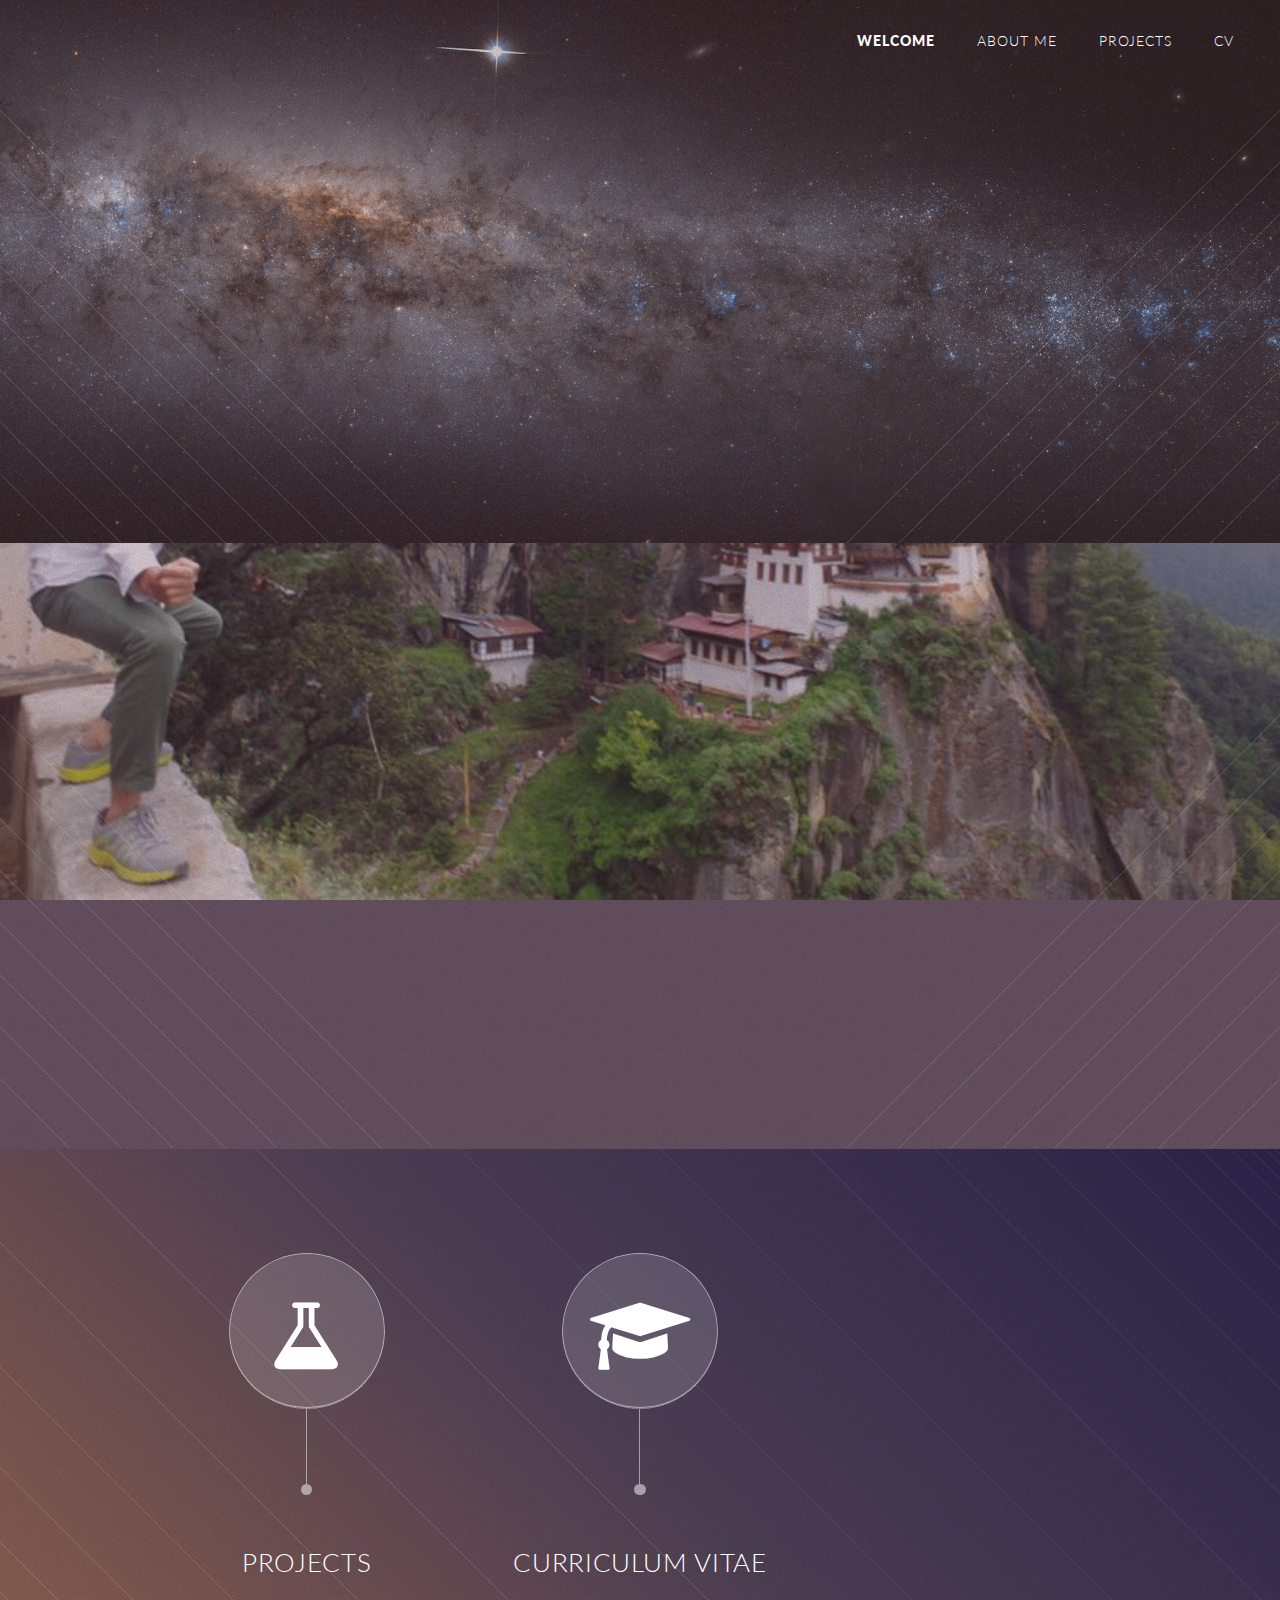
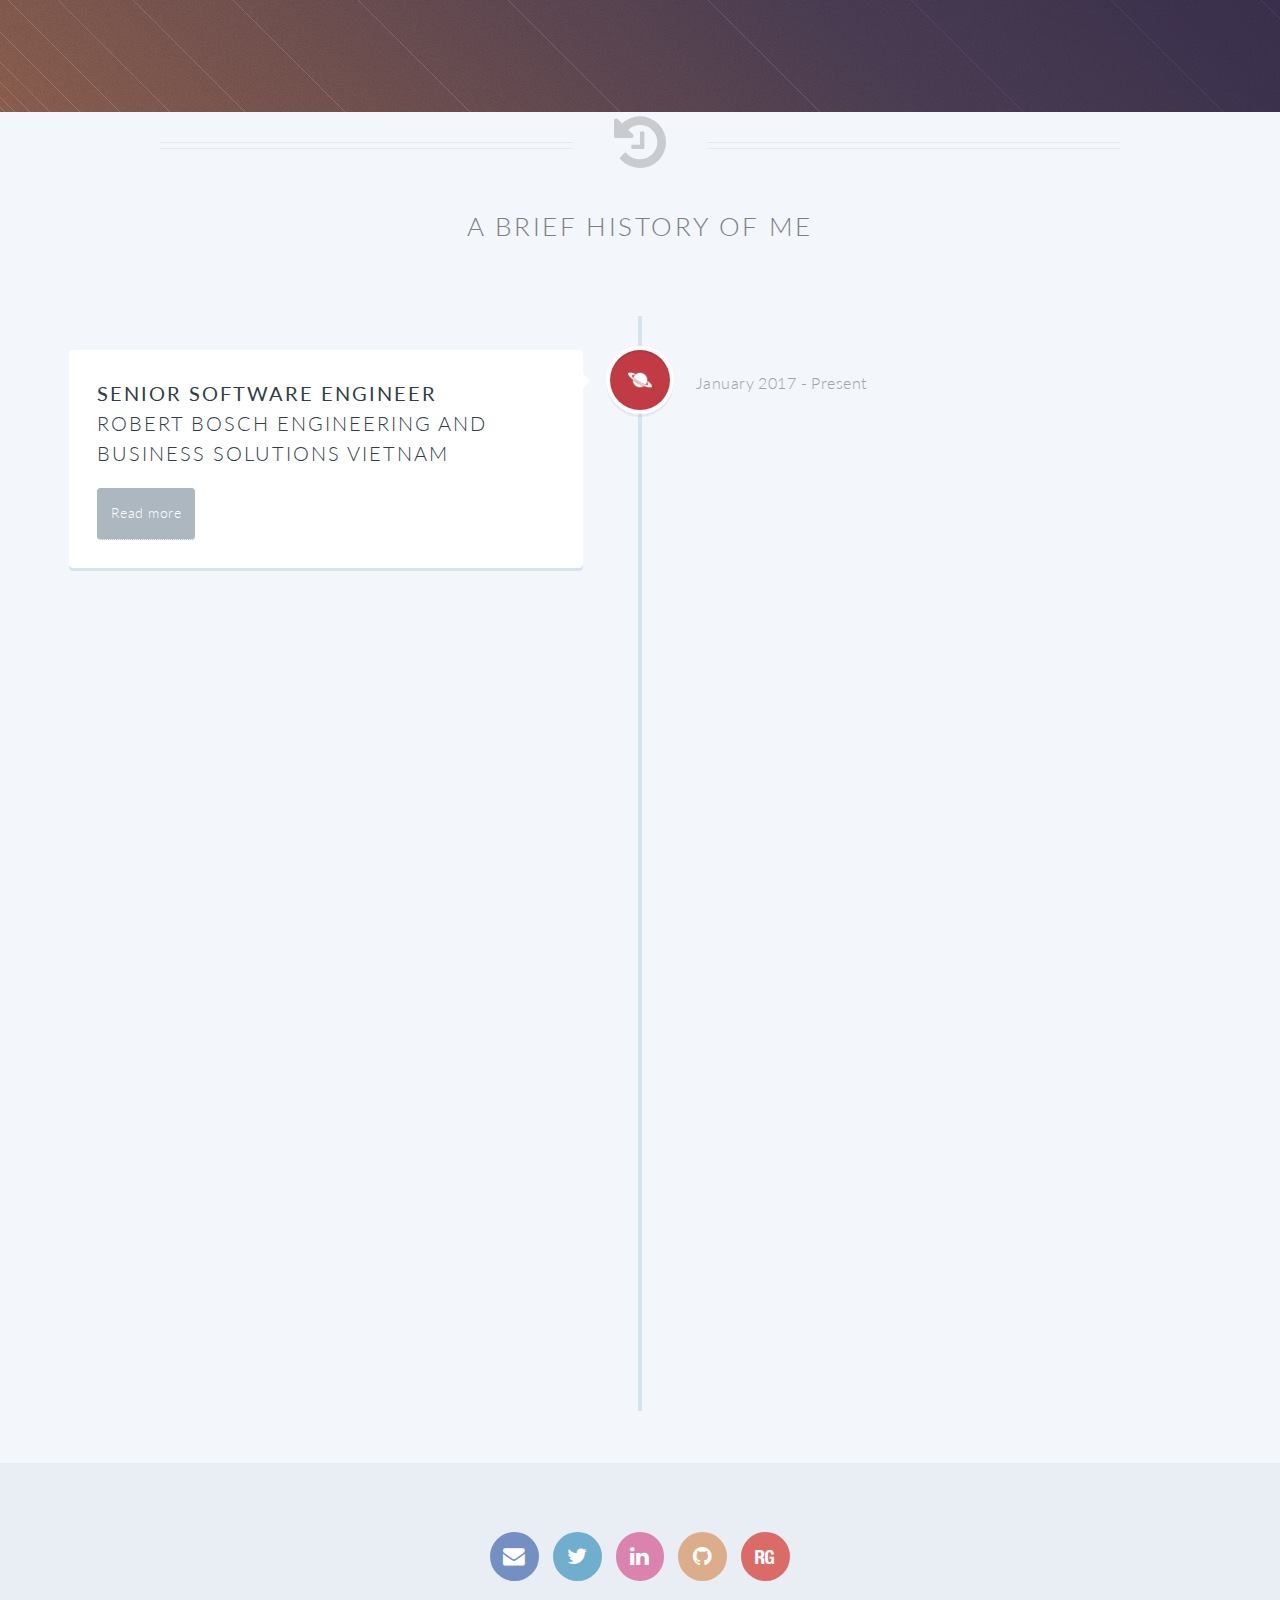
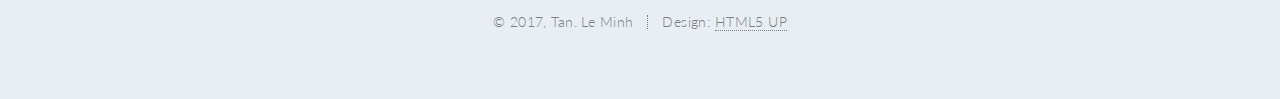
<file: index.html>
<!DOCTYPE HTML>
<!--
Twenty by HTML5 UP
html5up.net | @n33co
Free for personal and commercial use under the CCA 3.0 license (html5up.net/license)
-->
<html>
<head>
	<title>Tan. Le Minh</title>
	<meta http-equiv="content-type" content="text/html; charset=utf-8" />
	<meta name="description" content="" />
	<meta name="keywords" content="" />
	<!--[if lte IE 8]><script src="css/ie/html5shiv.js"></script><![endif]-->
	<script src="js/jquery.min.js"></script>
	<script src="js/jquery.dropotron.min.js"></script>
	<script src="js/jquery.scrolly.min.js"></script>
	<script src="js/jquery.scrollgress.min.js"></script>
	<script src="js/skel.min.js"></script>
	<script src="js/skel-layers.min.js"></script>
	<script src="js/init.js"></script>
	<script src="js/main.js"></script>
	<script src="js/modernizr.js"></script>
	<noscript>
		<link rel="stylesheet" href="css/skel.css" />
		<link rel="stylesheet" href="css/style.css" />
		<link rel="stylesheet" href="css/style-wide.css" />
		<link rel="stylesheet" href="css/style-noscript.css" />
</noscript>
<!--[if lte IE 8]><link rel="stylesheet" href="css/ie/v8.css" /><![endif]-->
<!--[if lte IE 9]><link rel="stylesheet" href="css/ie/v9.css" /><![endif]-->
</head>
<body class="index">

	<!-- Header -->
	<header id="header" style="height: 60px" class="alt">
	<!-- <h1 id="logo"><a href="index.html">Twenty <span>by HTML5 UP</span></a></h1>-->
	<!-- <h1 id="logo"><a href="index.html">Tan. Le Minh</a></h1> -->

		<nav id="nav">
			<ul>
				<li class="current"><a href="index.html">Welcome</a></li>
				<li><a href="#banner_welcome" class="scrolly">About Me</a></li>
				<li><a href="projects.html">Projects</a></li>
				<!--li><a href="publications.html">Publications</a></li>-->
				<li><a href="cv.html">CV</a></li>
			</ul>
		</nav>
	</header>

	<!-- Banner -->
	<section id="banner">

		<div class="inner">

			<header>
				<h2>Tan. Le Minh</h2>
			</header>
			<p>Senior Software Engineer</p>

			<footer>
				<ul class="buttons vertical">
					<li><a href="#banner_welcome" class="button scrolly">Tell Me More</a></li>
				</ul>
			</footer>

		</div>

	</section>

	<section id="banner_welcome">

		<div class="inner">

			<h2>WELCOME</h2>

			<p>I am a <strong>Senior Embedded Systems Programmer</strong>.</p>

				<br>
				I have a strong background of low-level programming <br>
				and considerable experience in embedded Linux topic.
				<br>
				I am passionate about developing and <br>
				integrating new solutions that comply with end device specifications. <br>
				I am keen to participate in the development of a long term project.
				<br> Scroll further to learn more about my projects, CV

		</div>

	</section>

	<!-- Main -->
	<!--<article id="main">-->

		<!--<header class="special container">
			<span class="image icon">
			<img src="images/IMG_20150321_182131.png" alt="Usr Pic" style="position:relative;top:-100px;width:200px;height:200px">
			</span>

			<br>
			<h2><strong>WELCOME</strong></h2>
			<p>I am currently a <strong>Caltech
			Postdoctoral Scholar</strong> based at<br>
				<strong>NASA's Jet Propulsion
					Laboratory</strong> and the <strong>California
						Institute of
						Technology</strong>.</p>

						<br>
						My
						research focuses on the
						gravitational waves emitted by
						compact
						<br> objects such as black
						holes, neutron stars, and
						white dwarfs.


					</header> -->


					<section id="summary" class="main">
						<div class="content dark style1 featured">
							<div class="container">
								<div class="row">
									<div class="4u">
										<section>
											<span class="feature-icon"><a href="projects.html" class="icon fa-flask"></a></span>
											<header>
												<h3>Projects</h3>
											</header>
										</section>
									</div>

									<!--div class="4u">
										<section>
											<span class="feature-icon"><a href="publications.html" class="icon fa-book"></a></span>
											<header>
												<h3>Publications</h3>
											</header>
										</section>
									</div>-->

									<div class="4u">
										<section>
											<span class="feature-icon"><a href="cv.html" class="icon fa-graduation-cap"></a></span>
											<header>
												<h3>Curriculum
													Vitae</h3>
												</header>
											</section>
										</div>
									</div>
								</div>
							</div>
						</section>
					<!--</article>-->



								<header class="special container">
									<span class="icon fa-history"></span>
									<h2>A Brief History Of Me</h2>
									</header>

							<section
							id="cd-timeline">

							<div class="cd-timeline-block">
									<div class="cd-timeline-img cd-planet">
										<img src="images/cd-planet.png" alt="Planet">
									</div> <!--cd-timeline-img -->

									<div class="cd-timeline-content">
										<h2><strong>Senior Software Engineer</strong>
										<br>Robert Bosch Engineering and Business Solutions Vietnam</br></h2>
										<p></p>
										<a href="projects.html" class="cd-read-more">Read more</a>
										<span class="cd-date">January 2017 - Present</span>
									</div> <!-- cd-timeline-content -->
								</div> <!-- cd-timeline-block -->

								<div class="cd-timeline-block">
									<div class="cd-timeline-img cd-planet">
										<img src="images/cd-planet.png" alt="Planet">
									</div> <!--cd-timeline-img -->

									<div class="cd-timeline-content">
										<h2><strong>Embedded Software Engineer</strong> <br>Robert Bosch Engineering and Business Solutions Vietnam</br></h2>
										<p></p>
										<a href="projects.html" class="cd-read-more">Read more</a>
										<span
										class="cd-date">September 2015 - January 2017</span>
									</div> <!-- cd-timeline-content -->
								</div> <!-- cd-timeline-block -->

								<div class="cd-timeline-block">
									<div class="cd-timeline-img cd-diploma">
										<img src="images/circuit_128.png" alt="Movie">
									</div> <!-- cd-timeline-img -->

									<div class="cd-timeline-content">
										<h2><strong>Embedded Software Engineer</strong> <br>Global CyberSoft Vietnam</br></h2>
										<p></p>
										<a href="projects.html" class="cd-read-more">Read more</a>
										<span class="cd-date">September 2013 - September 2015</span>
									</div> <!-- cd-timeline-content -->
								</div>

								<div class="cd-timeline-block">
									<div class="cd-timeline-img cd-physics">
										<img src="images/cd-diploma.png" alt="Location">
									</div> <!-- cd-timeline-img -->

									<div class="cd-timeline-content">
										<h2><strong>Bachelor of Science in Electronics & Telecommunication</strong> <br>HCMC University of Science, Vietnam National University</br></h2>
										<p></p>
										<span class="cd-date">September 2009 - September 2013</span>
									</div> <!-- cd-timeline-content -->
								</div> <!-- cd-timeline-block -->

							</section>

							
						<!--article class="container box style2">

                                <header>
                                        <h2>Organizers</h2>
                                        <p>This year's event is being organized by</p>
                                </header>

                                <div class="inner gallery">
                                        <div class="row 0%">
                                                <div class="2u 10u(mobile)"><a href="images/vanderplas.jpg" class="image fit"><img src="images/vanderplas.jpg" alt="" title="Jake Vanderplas, UW Seattle" /></a></div>
                                                <div class="2u 10u(mobile)"><a href="images/barbary.jpg" class="image fit"><img src="images/barbary.jpg" alt="" title="Kyle Barbary, UC Berkeley" /></a></div>
                                                <div class="2u 10u(mobile)"><a href="images/hogg.jpg" class="image fit"><img src="images/hogg.jpg" alt="" title="David W. Hogg, New York University" /></a></div>
                                                <div class="2u 10u(mobile)"><a href="images/huppenkothen.jpg" class="image fit"><img src="images/huppenkothen.jpg" alt="" title="Daniela Huppenkothen, New York University" /></a></div>
                                                <div class="2u 10u(mobile)"><a href="images/marshall.jpg" class="image fit"><img src="images/marshall.jpg" alt="" title="Phil Marshall, SLAC" /></a></div>

                                        </div>

                                </div>
                        </article-->

							<!-- Footer -->
							<footer id="footer">

								<ul class="icons">
									<li><a
										href="mailto:lmtan91@gmail.com"
										class="icon circle fa-envelope"><span class="label">Email</span></a></li>

									<li><a
										href="https://twitter.com/lmtan91"
										class="icon circle fa-twitter"><span class="label">Twitter</span></a></li>

									<li><a
										href="https://www.linkedin.com/in/tan-le-1b41b567"
										class="icon circle fa-linkedin"><span class="label">LinkedIn</span></a></li>

									<li><a
											href="https://github.com/lmtan91"
											class="icon circle fa-github"><span class="label">Github</span></a></li>

									<li><a
											href="https://www.researchgate.net"
											class="icon2 circle ai-researchgate"><span
											class="label">Research Gate</span></a></li>

													</ul>

													<ul class="copyright">
														<li>&copy; 2017, Tan. Le Minh</li><li>Design: <a href="http://html5up.net">HTML5 UP</a></li>
													</ul>

												</footer>

											</body>
											</html>
</file>
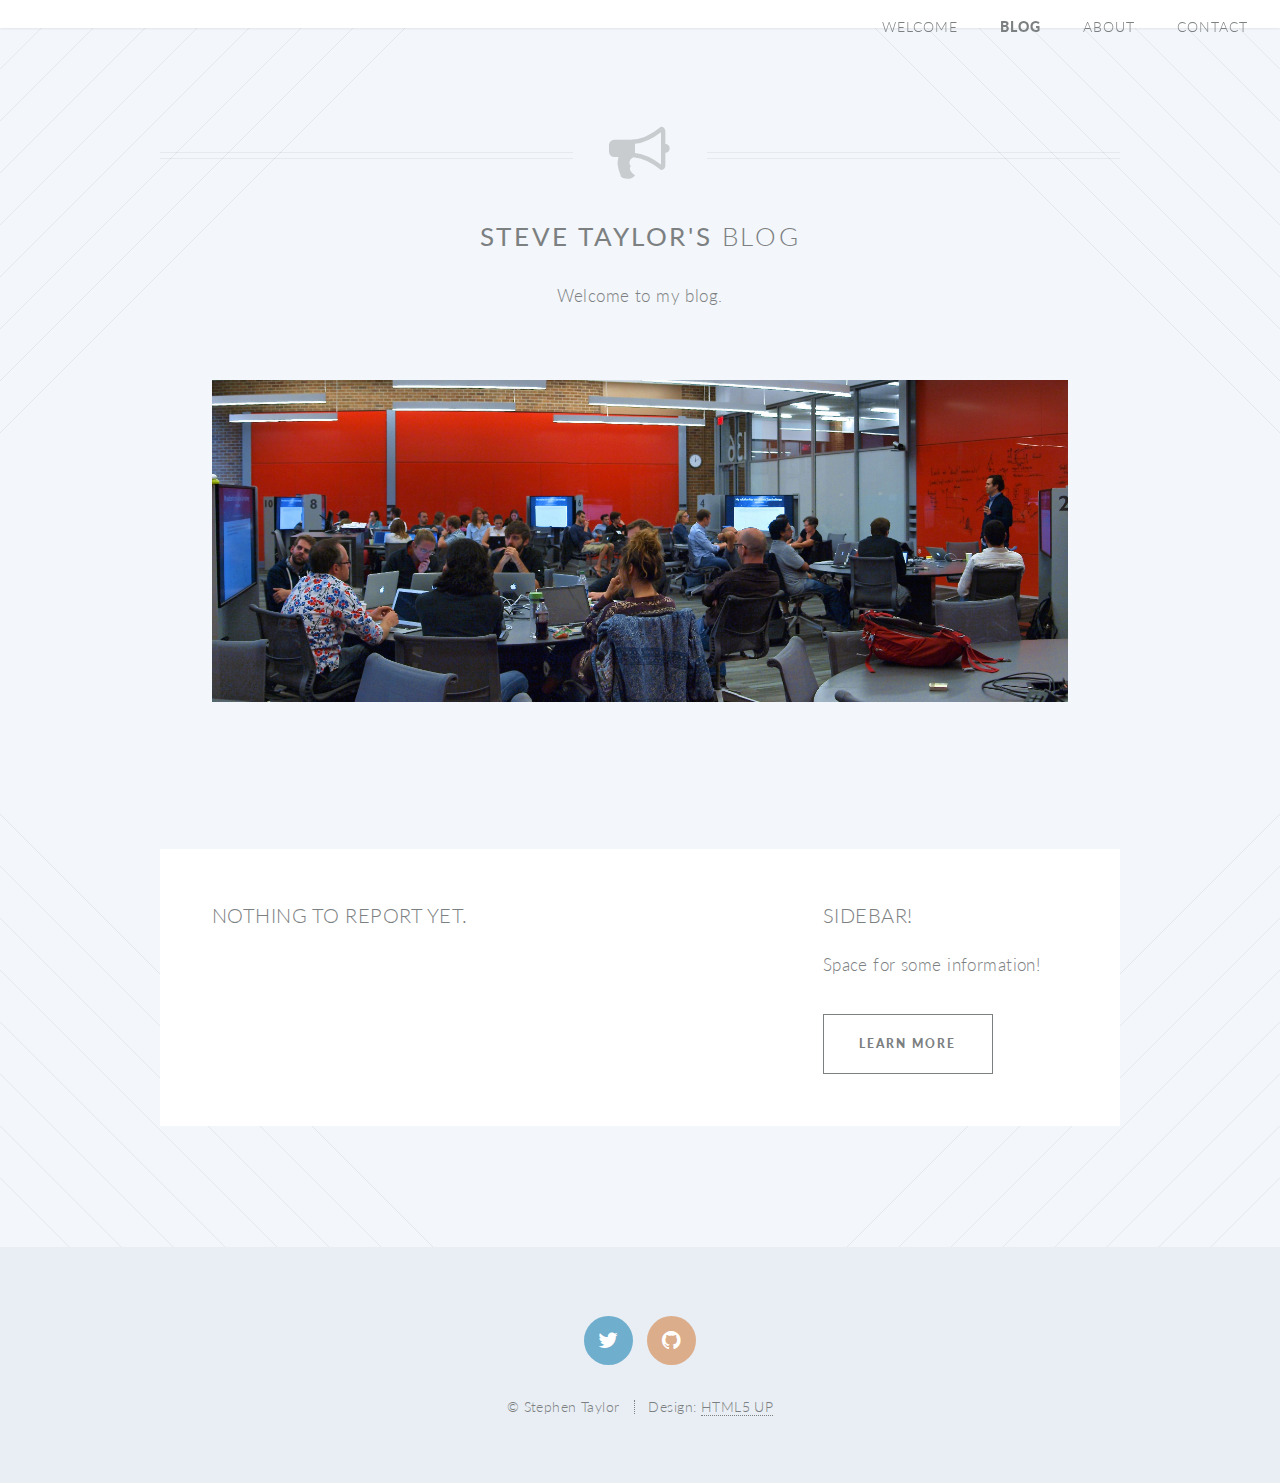
<file: blog.htm>
<!DOCTYPE HTML>
<!--
	Twenty by HTML5 UP
	html5up.net | @n33co
	Free for personal and commercial use under the CCA 3.0 license (html5up.net/license)
-->
<html>
	<head>
		<title>Steve Taylor's Blog</title>
		<meta http-equiv="content-type" content="text/html; charset=utf-8" />
		<meta name="description" content="" />
		<meta name="keywords" content="" />
		<!--[if lte IE 8]><script src="css/ie/html5shiv.js"></script><![endif]-->
		<script src="js/jquery.min.js"></script>
		<script src="js/jquery.dropotron.min.js"></script>
		<script src="js/jquery.scrolly.min.js"></script>
		<script src="js/jquery.scrollgress.min.js"></script>
		<script src="js/skel.min.js"></script>
		<script src="js/skel-layers.min.js"></script>
		<script src="js/init.js"></script>
		<noscript>
			<link rel="stylesheet" href="css/skel.css" />
			<link rel="stylesheet" href="css/style.css" />
			<link rel="stylesheet" href="css/style-wide.css" />
			<link rel="stylesheet" href="css/style-noscript.css" />
		</noscript>
		<!--[if lte IE 8]><link rel="stylesheet" href="css/ie/v8.css" /><![endif]-->
		<!--[if lte IE 9]><link rel="stylesheet" href="css/ie/v9.css" /><![endif]-->
	</head>
	<body class="right-sidebar">

		<!-- Header -->
			<header id="header" class="skel-layers-fixed">
                               <nav id="nav">
                                        <ul>
                                                <li><a href="index.html">Welcome</a></li>
                                                <li class="current"><a href="blog.htm">Blog</a></li>
                                                <li><a href="index.html#main" class="scrolly">About</a></li>
                                                <li><a href="contact.htm">Contact</a></li>
                                        </ul>
                                </nav>

			</header>

		<!-- Main -->
			<article id="main">

				<header class="special container">
					<span class="icon fa-bullhorn"></span>
					<h2><strong>Steve Taylor's</strong> Blog</h2>
					<p>Welcome to my blog.</p>

                                                                                <section class="wrapper container special">
                                                                                        <img src="images/hackweek_panorama.jpg" width="100%" alt="" />
                                                                                        <header>
                                                                                        </header>
                                                                                </section>

				</header>

				<!-- One -->
					<section class="wrapper style4 container">

						<div class="row 150%">
							<div class="8u 12u(narrower)">

								<!-- Content -->
									<div class="content">
										<section>
											<header>
												<h3>Nothing to report yet.</h3>
											</header>
										</section>

							</div>
							</div>
							<div class="4u 12u(narrower)">

								<!-- Sidebar -->
									<div class="sidebar">
										<section>
											<header>
												<h3>Sidebar!</h3>
											</header>
											<p>Space for some information!</p>
											<footer>
												<ul class="buttons">
													<li><a href="index.html#main" class="button small">Learn More</a></li>
												</ul>
											</footer>
										</section>

									</div>

							</div>
						</div>
					</section>

				<!-- Two -->

			</article>

		<!-- Footer -->
			<footer id="footer">

				<ul class="icons">
                                        <li><a href="https://twitter.com/srtaylor_1987" class="icon circle fa-twitter"><span class="label">Twitter</span></a></li>
                                        <li><a href="https://github.com/stevertaylor" class="icon circle fa-github"><span class="label">Github</span></a></li>

				</ul>

				<ul class="copyright">
					<li>&copy; Stephen Taylor</li><li>Design: <a href="http://html5up.net">HTML5 UP</a></li>
				</ul>

			</footer>

	</body>
</html>
</file>
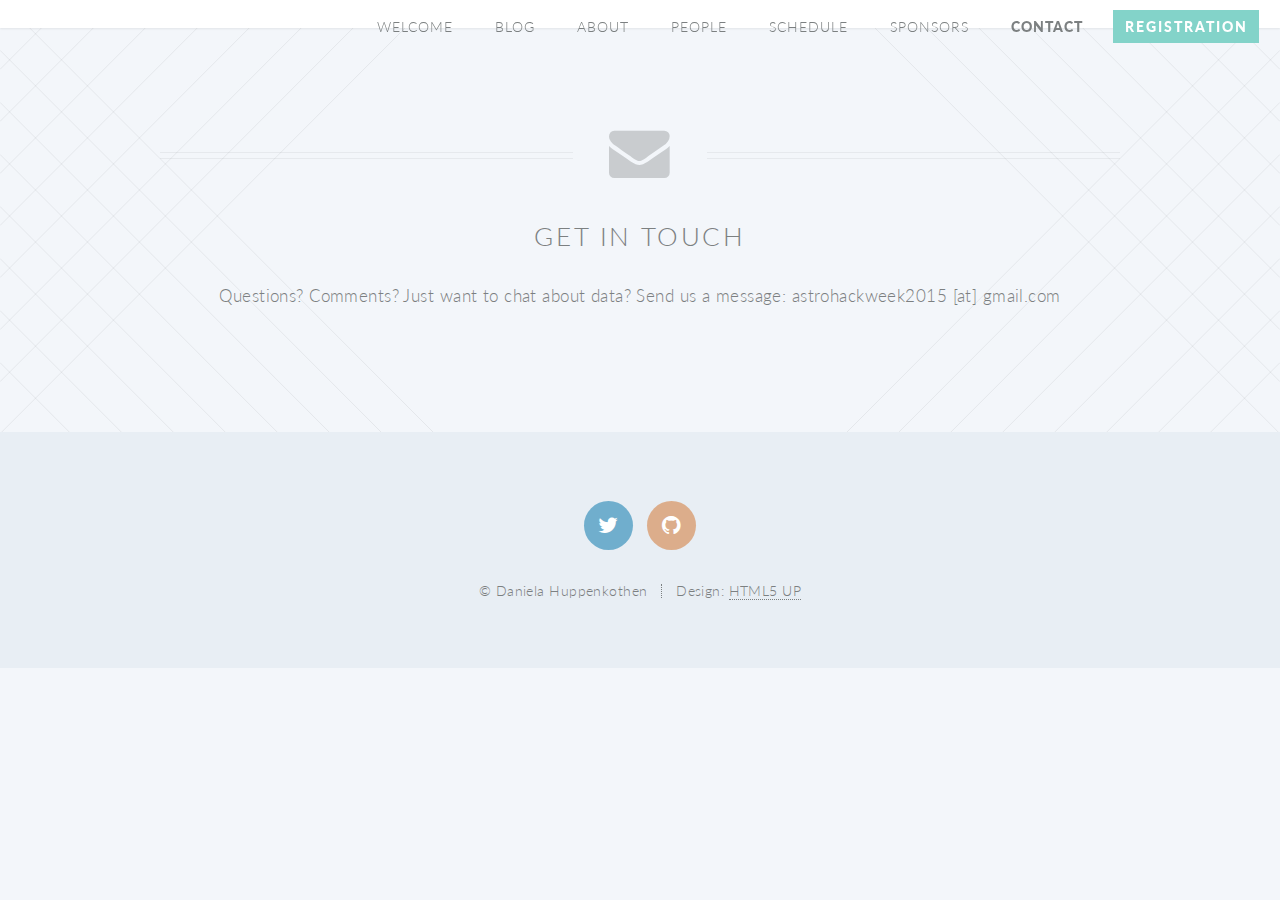
<file: contact.htm>
<!DOCTYPE HTML>
<!--
	Twenty by HTML5 UP
	html5up.net | @n33co
	Free for personal and commercial use under the CCA 3.0 license (html5up.net/license)
-->
<html>
	<head>
		<title>Contact Us!</title>
		<meta http-equiv="content-type" content="text/html; charset=utf-8" />
		<meta name="description" content="" />
		<meta name="keywords" content="" />
		<!--[if lte IE 8]><script src="css/ie/html5shiv.js"></script><![endif]-->
		<script src="js/jquery.min.js"></script>
		<script src="js/jquery.dropotron.min.js"></script>
		<script src="js/jquery.scrolly.min.js"></script>
		<script src="js/jquery.scrollgress.min.js"></script>
		<script src="js/skel.min.js"></script>
		<script src="js/skel-layers.min.js"></script>
		<script src="js/init.js"></script>
		<noscript>
			<link rel="stylesheet" href="css/skel.css" />
			<link rel="stylesheet" href="css/style.css" />
			<link rel="stylesheet" href="css/style-wide.css" />
			<link rel="stylesheet" href="css/style-noscript.css" />
		</noscript>
		<!--[if lte IE 8]><link rel="stylesheet" href="css/ie/v8.css" /><![endif]-->
		<!--[if lte IE 9]><link rel="stylesheet" href="css/ie/v9.css" /><![endif]-->
	</head>
	<body class="contact">

		<!-- Header -->
			<header id="header" class="skel-layers-fixed">
                              <nav id="nav">
                                        <ul>
                                                <li><a href="index.html">Welcome</a></li>
                                                <li><a href="blog.htm">Blog</a></li>
                                                <li><a href="index.html#main" class="scrolly">About</a></li>
                                                <li><a href="index.html#people" class="scrolly">People</a></li>
                                                <li><a href="index.html#schedule" class="scrolly">Schedule</a></li>
                                                <li><a href="index.html#sponsors" class="scrolly">Sponsors</a></li>
                                                <li class="current"><a href="contact.htm">Contact</a></li>
                                                <li><a href="https://docs.google.com/forms/d/1fUsfXvWLetOjlSPDO--tPgp7B_7nYCMCvSPAodkthZQ/viewform" class="button special">Registration</a></li>
                                        </ul>
                                </nav>

</header>

		<!-- Main -->
			<article id="main">

				<header class="special container">
					<span class="icon fa-envelope"></span>
					<h2>Get In Touch</h2>
					<p>Questions? Comments? Just want to chat about data? Send us a message: astrohackweek2015 [at] gmail.com</p>
				</header>

				<!-- One -->

			</article>

		<!-- Footer -->
			<footer id="footer">

				<ul class="icons">				
                                        <li><a href="https://twitter.com/AstroHackWeek" class="icon circle fa-twitter"><span class="label">Twitter</span></a></li>
                                        <li><a href="https://github.com/AstroHackWeek" class="icon circle fa-github"><span class="label">Github</span></a></li>

				</ul>

				<ul class="copyright">
					<li>&copy; Daniela Huppenkothen</li><li>Design: <a href="http://html5up.net">HTML5 UP</a></li>
				</ul>

			</footer>

	</body>
</html>
</file>
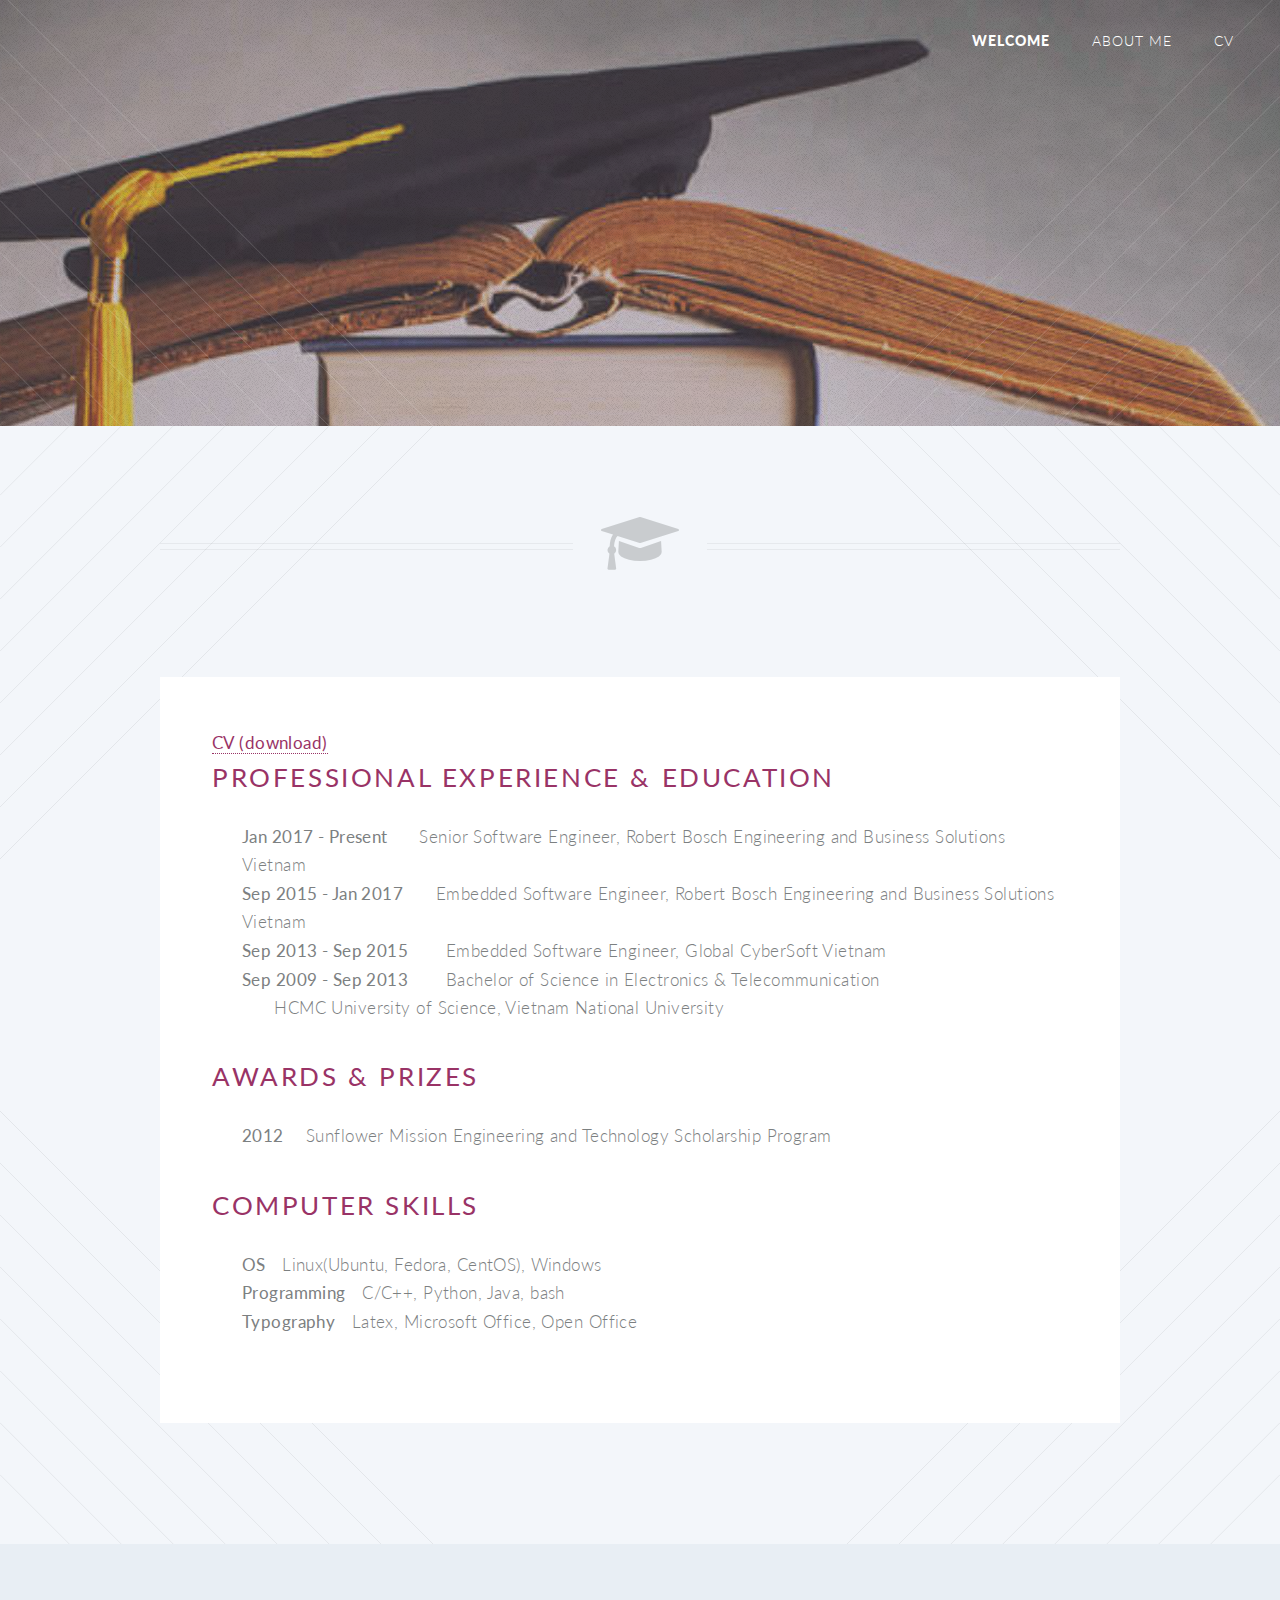
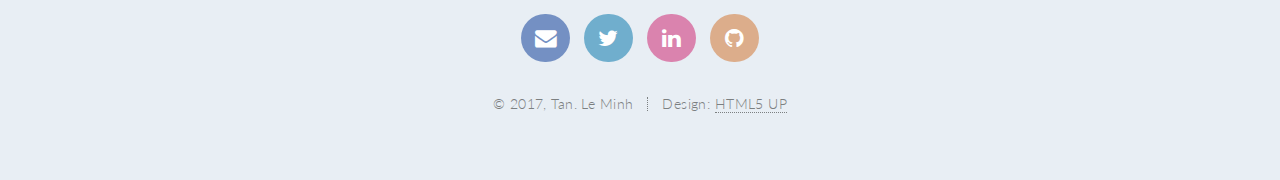
<file: cv.html>
<!DOCTYPE HTML>
<!--
Twenty by HTML5 UP
html5up.net | @n33co
Free for personal and commercial use under the CCA 3.0 license (html5up.net/license)
-->
<html>
<head>
	<title>Tan. Le Minh</title>
	<meta http-equiv="content-type" content="text/html; charset=utf-8" />
	<meta name="description" content="" />
	<meta name="keywords" content="" />
	<!--[if lte IE 8]><script src="css/ie/html5shiv.js"></script><![endif]-->
	<script src="js/jquery.min.js"></script>
	<script src="js/jquery.dropotron.min.js"></script>
	<script src="js/jquery.scrolly.min.js"></script>
	<script src="js/jquery.scrollgress.min.js"></script>
	<script src="js/skel.min.js"></script>
	<script src="js/skel-layers.min.js"></script>
	<script src="js/init.js"></script>
	<noscript>
		<link rel="stylesheet" href="css/skel.css" />
		<link rel="stylesheet" href="css/style.css" />
		<link rel="stylesheet" href="css/style-wide.css" />
		<link rel="stylesheet" href="css/style-noscript.css" />
</noscript>
</head>
<body class="index">

	<!-- Header -->
	<header id="header" style="height: 60px" class="alt">

		<nav id="nav">
			<ul>
				<li class="current"><a href="index.html">Welcome</a></li>
				<li><a href="index.html#banner_welcome">About Me</a></li>
				<li><a href="cv.html">CV</a></li>
			</ul>
		</nav>
	</header>

	<!-- Banner -->
	<section id="banner_cv">

		<!--
		".inner" is set up as an inline-block so it automatically expands
		in both directions to fit whatever's inside it. This means it won't
		automatically wrap lines, so be sure to use line breaks where
		appropriate (<br />).
		-->
		<div class="inner">

			<!--<header>
				<h2>Research</h2>
			</header>-->
			<header>
				<h2>Curriculum Vitae</h2>
			</header>

		</div>

	</section>

			<!-- Main -->
				<article id="main">

					<header class="special container">
						<span class="icon fa-graduation-cap"></span>
						<!--<p>A PDF copy of my CV can be downloaded below.</p>-->
					</header>

		<!-- One -->
						<section class="wrapper style4 container">

							<!-- Content -->
								<div
								  class="content">
								  <strong><span
								style="color:#993366;"><a
								href="https://github.com/lmtan91/tan.leminh_cv/blob/master/Tan.LeMinh_Embedded.pdf">CV
								  (download)</a></span></strong><br>
									<section>

										<h2><strong><span style="color:#993366;">Professional Experience &amp; Education</span></strong></h2>
										<p
								  style="padding-left:30px;">
	<strong>Jan 2017 - Present </strong> &nbsp;&nbsp;&nbsp;&nbsp; Senior Software Engineer, Robert Bosch Engineering and Business Solutions Vietnam<br>
	<strong>Sep 2015 - Jan 2017</strong> &nbsp;&nbsp;&nbsp;&nbsp; Embedded Software Engineer, Robert Bosch Engineering and Business Solutions Vietnam<br>
	<strong>Sep 2013 - Sep 2015</strong> &emsp;&emsp; Embedded Software Engineer, Global CyberSoft Vietnam<br>
	<strong>Sep 2009 - Sep 2013</strong> &emsp;&emsp; Bachelor of Science in Electronics &amp; Telecommunication<br>
       					     &emsp;&emsp; HCMC University of Science, Vietnam National University<br>
										</p>

										<h2><strong><span style="color:#993366;">Awards &amp; Prizes</span></strong></h2>
										<p style="padding-left:30px;">
											<strong>2012     </strong>Sunflower Mission Engineering and Technology Scholarship Program<br>
										</p>

															</ul>
															<h2><strong><span style="color:#993366;">Computer skills</span></strong></h2>
															<p style="padding-left:30px;">
																<strong>OS</strong> &nbsp; Linux(Ubuntu, Fedora, CentOS), Windows<br>
																<strong>Programming</strong> &nbsp; C/C++, Python, Java, bash<br>
																<strong>Typography</strong> &nbsp; Latex, Microsoft Office, Open Office<br>
															</p>

									</section>
								</div>

						</section>

				</article>

				<!-- Footer -->
				<footer id="footer">

					<ul class="icons">
						<li><a
							href="mailto:lmtan91@gmail.com"
							class="icon circle fa-envelope"><span class="label">Email</span></a></li>

						<li><a
							href="https://twitter.com/lmtan91"
							class="icon circle fa-twitter"><span class="label">Twitter</span></a></li>

						<li><a
							href="https://www.linkedin.com/in/tan-le-1b41b567"
							class="icon circle fa-linkedin"><span class="label">LinkedIn</span></a></li>

						<li><a
								href="https://github.com/lmtan91"
								class="icon circle fa-github"><span class="label">Github</span></a></li>

										</ul>

										<ul class="copyright">
											<li>&copy; 2017, Tan. Le Minh</li><li>Design: <a href="http://html5up.net">HTML5 UP</a></li>
										</ul>

									</footer>

		</div>

	</body>
</html>
</file>
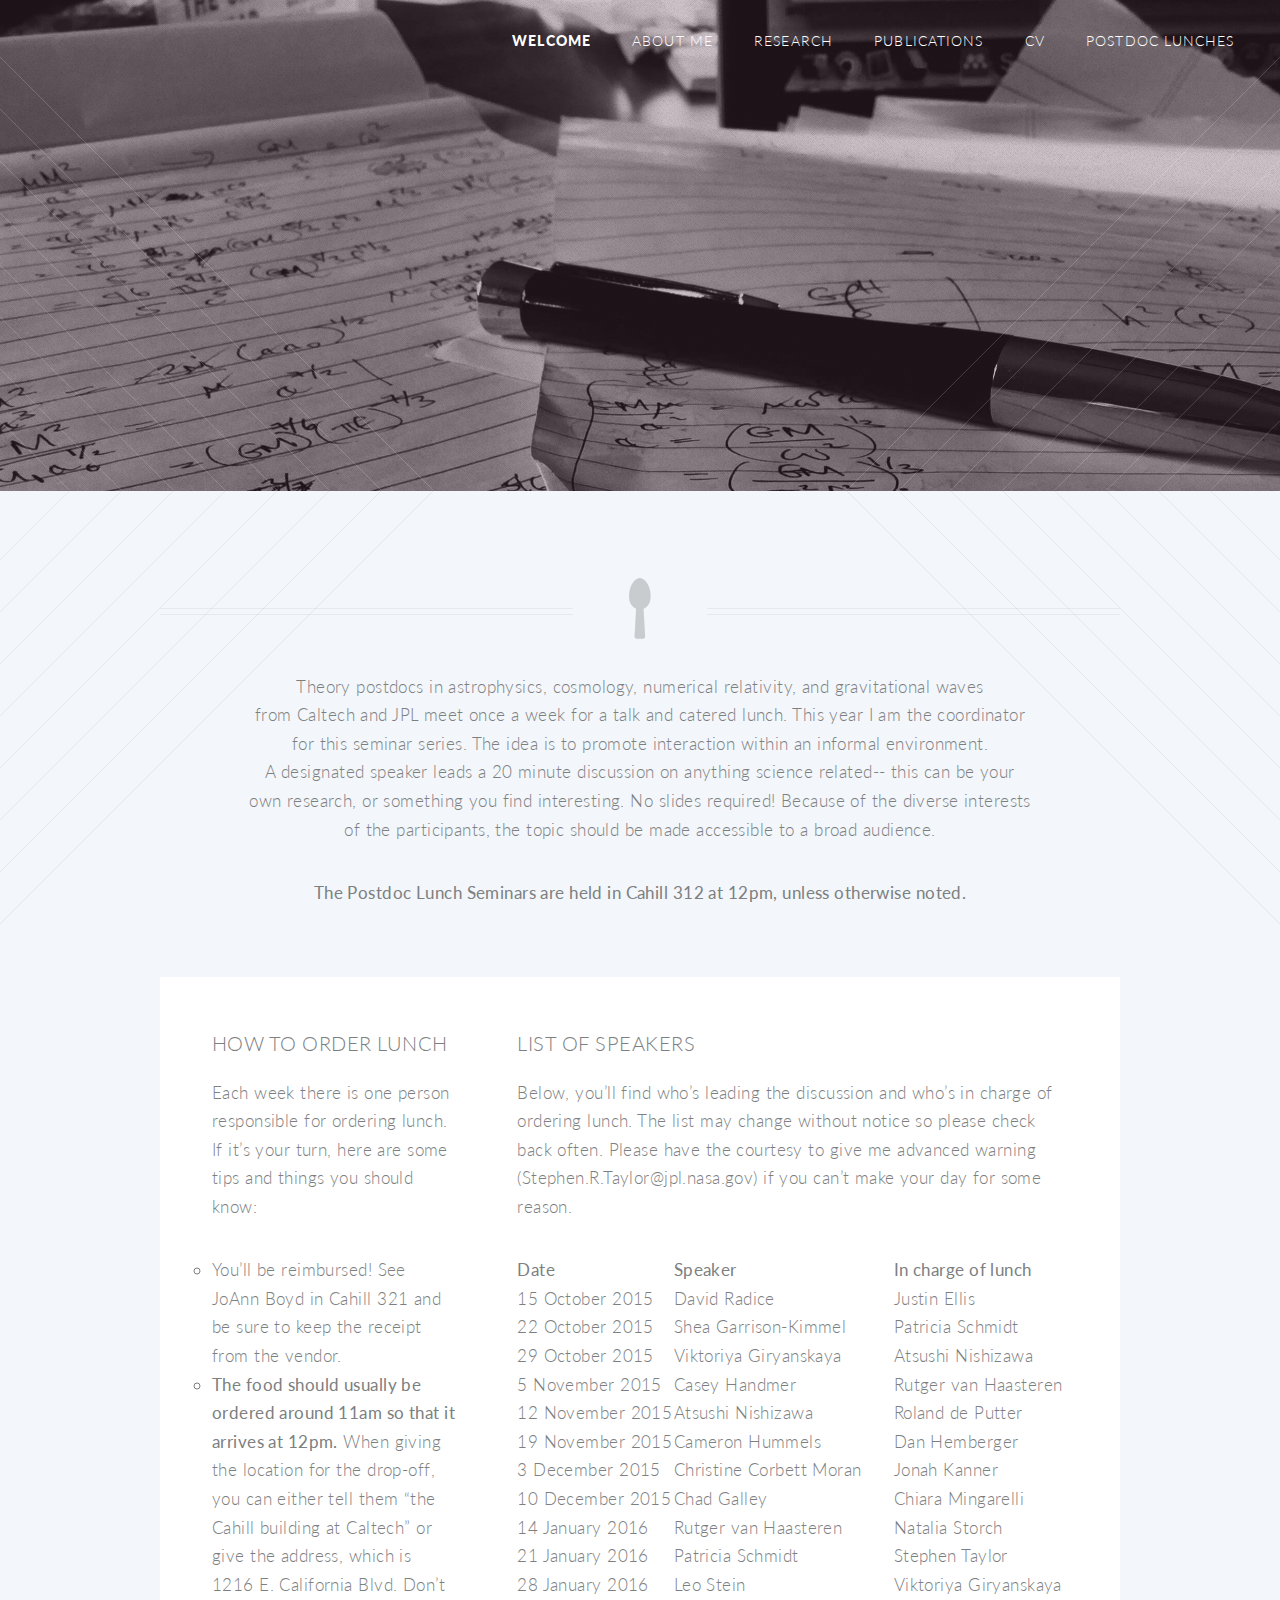
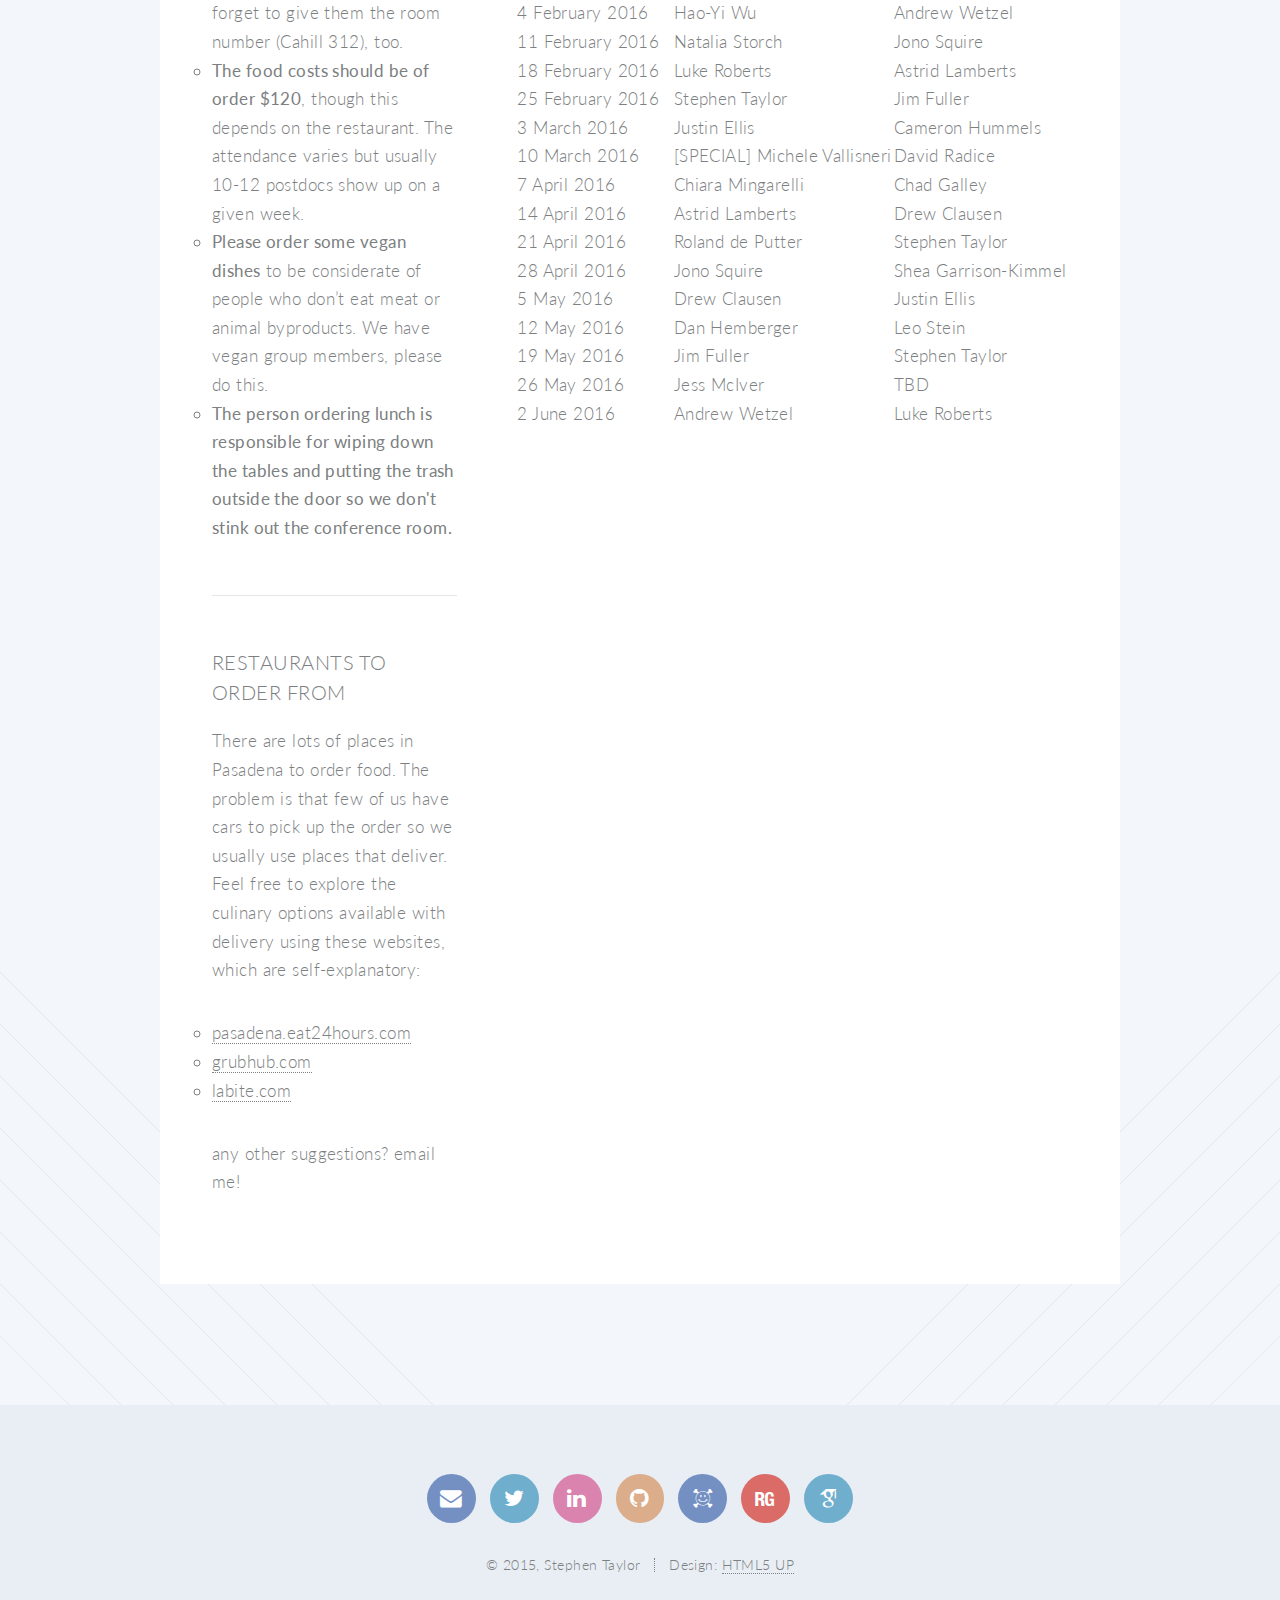
<file: postdoclunch.html>
<!DOCTYPE HTML>
<!--
Twenty by HTML5 UP
html5up.net | @n33co
Free for personal and commercial use under the CCA 3.0 license (html5up.net/license)
-->
<html>
<head>
	<title>Stephen Taylor</title>
	<meta http-equiv="content-type" content="text/html; charset=utf-8" />
	<meta name="description" content="" />
	<meta name="keywords" content="" />
	<!--[if lte IE 8]><script src="css/ie/html5shiv.js"></script><![endif]-->
	<script src="js/jquery.min.js"></script>
	<script src="js/jquery.dropotron.min.js"></script>
	<script src="js/jquery.scrolly.min.js"></script>
	<script src="js/jquery.scrollgress.min.js"></script>
	<script src="js/skel.min.js"></script>
	<script src="js/skel-layers.min.js"></script>
	<script src="js/init.js"></script>
	<noscript>
		<link rel="stylesheet" href="css/skel.css" />
		<link rel="stylesheet" href="css/style.css" />
		<link rel="stylesheet" href="css/style-wide.css" />
		<link rel="stylesheet" href="css/style-noscript.css" />
</noscript>
<!--[if lte IE 8]><link rel="stylesheet" href="css/ie/v8.css" /><![endif]-->
<!--[if lte IE 9]><link rel="stylesheet" href="css/ie/v9.css" /><![endif]-->
</head>
<body class="index">

	<!-- Header -->
	<header id="header" style="height: 60px" class="alt">
	<!-- <h1 id="logo"><a href="index.html">Twenty <span>by HTML5 UP</span></a></h1>-->
	<!-- <h1 id="logo"><a href="index.html">Dr. Stephen Taylor</a></h1> -->

		<nav id="nav">
			<ul>
				<li class="current"><a href="index.html">Welcome</a></li>
				<li><a href="index.html#banner_welcome">About Me</a></li>
				<li><a href="research.html">Research</a></li>
				<li><a href="publications.html">Publications</a></li>
				<li><a href="cv.html">CV</a></li>
				<li><a href="postdoclunch.html">Postdoc Lunches</a></li>
			</ul>
		</nav>
	</header>

	<!-- Banner -->
	<section id="banner_research">

		<!--
		".inner" is set up as an inline-block so it automatically expands
		in both directions to fit whatever's inside it. This means it won't
		automatically wrap lines, so be sure to use line breaks where
		appropriate (<br />).
		-->
		<div class="inner">

			<!--<header>
				<h2>Research</h2>
			</header>-->
			<header>
				<h2>Postdoc Lunch Seminar Series <br>
					(2015 - 2016)</h2>
			</header>
		</div>

	</section>

			<!-- Main -->
				<article id="main">

					<header class="special container">
						<span class="icon fa-spoon"></span>
						<!--<h2><strong>Research</strong></h2>-->
						<p>Theory postdocs in astrophysics, cosmology, numerical relativity, and gravitational waves <br>
							from Caltech and JPL meet once a week for a talk and catered lunch. This year I am the coordinator <br>
							for this seminar series. The idea is to promote interaction within an informal environment. <br>
							A designated speaker leads a 20 minute discussion on anything science related-- this can be your <br>
							own research, or something you find interesting. No slides required! Because of the diverse interests <br>
							of the participants, the topic should be made accessible to a broad audience. </p>

							<p><strong>The Postdoc Lunch Seminars are held in Cahill 312 at 12pm, unless otherwise noted.</strong></p>
					</header>

					<!-- One -->
						<section class="wrapper style4 container">

							<div class="row 150%">
								<div class="4u 12u(narrower)">

									<!-- Sidebar -->
										<div class="sidebar">
											<section>
												<header>
													<h3>How to order lunch</h3>
												</header>
												<p>Each week there is one person responsible for ordering lunch. If it’s your turn, here are some tips and things you should know:</p>
												<ul style="list-style-type:circle">
													<li>You’ll be reimbursed! See JoAnn Boyd in Cahill 321 and be sure to keep the receipt from the vendor.</li>
													<li><strong>The food should usually be ordered around 11am so that it arrives at 12pm.</strong> When giving the location for the drop-off, you can either tell them “the Cahill building at Caltech” or give the address, which is 1216 E. California Blvd. Don’t forget to give them the room number (Cahill 312), too.</li>
													<li><strong>The food costs should be of order $120</strong>, though this depends on the restaurant. The attendance varies but usually 10-12 postdocs show up on a given week.</li>
													<li><strong>Please order some vegan dishes</strong> to be considerate of people who don’t eat meat or animal byproducts. We have vegan group members, please do this.</li>
													<li><strong>The person ordering lunch is responsible for wiping down the tables and putting the trash outside the door so we don't stink out the conference room.</strong></li>
												</ul>
											</section>

											<section>
												<header>
													<h3>Restaurants to order from</h3>
												</header>
												<p>There are lots of places in Pasadena to order food. The problem is that few of us have
													cars to pick up the order so we usually use places that deliver. Feel free to explore
													the culinary options available with delivery using these websites, which are self-explanatory:</p>

													<ul style="list-style-type:circle">
														<li><a title="eat24" href="http://pasadena.eat24hours.com/">pasadena.eat24hours.com</a></li>
														<li><a title="grubhub" href="https://labs.grubhub.com/">grubhub.com</a></li>
														<li><a title="labite" href="https://www.labite.com/">labite.com</a></li>
													</ul>

												<p>any other suggestions? email me!</p>
											</section>
										</div>

								</div>
								<div class="8u 12u(narrower) important(narrower)">

									<!-- Content -->
										<div class="content">
											<section>
												<header>
													<h3>List Of Speakers</h3>
												</header>
												<p>Below, you’ll find who’s leading the discussion and who’s in charge of ordering lunch.
													The list may change without notice so please check back often. Please have the courtesy
													 to give me advanced warning (Stephen.R.Taylor@jpl.nasa.gov) if you can’t make your
													 day for some reason.</p>

													 <table style="width:100%">
														 <tr>
 	     											<td><strong>Date</strong></td>
 	     											<td><strong>Speaker</strong></td>
 	     											<td><strong>In charge of lunch</strong></td>
 	   												</tr>

														<tr> <td> 15 October 2015 </td> <td> David Radice </td> <td> Justin Ellis </td> </tr>
														<tr> <td> 22 October 2015 </td> <td> Shea Garrison-Kimmel </td> <td> Patricia Schmidt </td> </tr>
														<tr> <td> 29 October 2015 </td> <td> Viktoriya Giryanskaya </td> <td> Atsushi Nishizawa </td> </tr>
														<tr> <td> 5 November 2015 </td> <td> Casey Handmer </td> <td> Rutger van Haasteren </td> </tr>
														<tr> <td> 12 November 2015 </td> <td> Atsushi Nishizawa </td> <td> Roland de Putter </td> </tr>
														<tr> <td> 19 November 2015 </td> <td> Cameron Hummels </td> <td> Dan Hemberger </td> </tr>
														<tr> <td> 3 December 2015 </td> <td> Christine Corbett Moran </td> <td> Jonah Kanner </td> </tr>
														<tr> <td> 10 December 2015 </td> <td> Chad Galley </td> <td> Chiara Mingarelli </td> </tr>
														<tr> <td> 14 January 2016 </td> <td> Rutger van Haasteren </td> <td> Natalia Storch </td> </tr>
														<tr> <td> 21 January 2016 </td> <td> Patricia Schmidt </td> <td> Stephen Taylor </td> </tr>
														<tr> <td> 28 January 2016 </td> <td> Leo Stein </td> <td> Viktoriya Giryanskaya </td> </tr>
														<tr> <td> 4 February 2016 </td> <td> Hao-Yi Wu </td> <td> Andrew Wetzel </td> </tr>
														<tr> <td> 11 February 2016 </td> <td> Natalia Storch </td> <td> Jono Squire </td> </tr>
														<tr> <td> 18 February 2016 </td> <td> Luke Roberts </td> <td> Astrid Lamberts </td> </tr>
														<tr> <td> 25 February 2016 </td> <td> Stephen Taylor </td> <td> Jim Fuller </td> </tr>
														<tr> <td> 3 March 2016 </td> <td> Justin Ellis </td> <td> Cameron Hummels </td> </tr>
														<tr> <td> 10 March 2016 </td> <td> [SPECIAL] Michele Vallisneri </td> <td> David Radice </td> </tr>
														<tr> <td> 7 April 2016 </td> <td> Chiara Mingarelli </td> <td> Chad Galley </td> </tr>
														<tr> <td> 14 April 2016 </td> <td> Astrid Lamberts </td> <td> Drew Clausen </td> </tr>
														<tr> <td> 21 April 2016 </td> <td> Roland de Putter </td> <td> Stephen Taylor </td> </tr>
														<tr> <td> 28 April 2016 </td> <td> Jono Squire </td> <td> Shea Garrison-Kimmel </td> </tr>
														<tr> <td> 5 May 2016 </td> <td> Drew Clausen </td> <td> Justin Ellis </td> </tr>
														<tr> <td> 12 May 2016 </td> <td> Dan Hemberger </td> <td> Leo Stein </td> </tr>
														<tr> <td> 19 May 2016 </td> <td> Jim Fuller </td> <td> Stephen Taylor </td> </tr>
														<tr> <td> 26 May 2016 </td> <td> Jess McIver </td> <td> TBD </td> </tr>
														<tr> <td> 2 June 2016 </td> <td> Andrew Wetzel </td> <td> Luke Roberts </td> </tr>

 													</table>

											</section>
										</div>

								</div>
							</div>
						</section>



				</article>

				<!-- Footer -->
				<footer id="footer">

					<ul class="icons">
						<li><a
							href="mailto:Stephen.R.Taylor@jpl.nasa.gov"
							class="icon circle fa-envelope"><span class="label">Email</span></a></li>

						<li><a
							href="https://twitter.com/AstroStephen"
							class="icon circle fa-twitter"><span class="label">Twitter</span></a></li>

						<li><a
							href="https://www.linkedin.com/pub/stephen-taylor/87/647/a81"
							class="icon circle fa-linkedin"><span class="label">LinkedIn</span></a></li>

						<li><a
								href="https://github.com/stevertaylor"
								class="icon circle fa-github"><span class="label">Github</span></a></li>

						<li><a
								href="http://arxiv.org/find/all/1/OR+OR+au:+taylor_stephen_r+au:+taylor_s_r+au:+taylor_stephen/0/1/0/all/0/1"
								class="icon2 circle ai-arxiv"><span class="label">arXiv</span></a></li>

						<li><a
								href="https://www.researchgate.net/profile/Stephen_Taylor15"
								class="icon2 circle ai-researchgate"><span
								class="label">Research Gate</span></a></li>

						<li><a
								href="https://scholar.google.co.uk/citations?user=iN2djBMAAAAJ&hl=en"
								class="icon2 circle ai-google-scholar"><span
								class="label">Google Scholar</span></a></li>

										</ul>

										<ul class="copyright">
											<li>&copy; 2015, Stephen Taylor</li><li>Design: <a href="http://html5up.net">HTML5 UP</a></li>
										</ul>

									</footer>

		</div>

	</body>
</html>
</file>
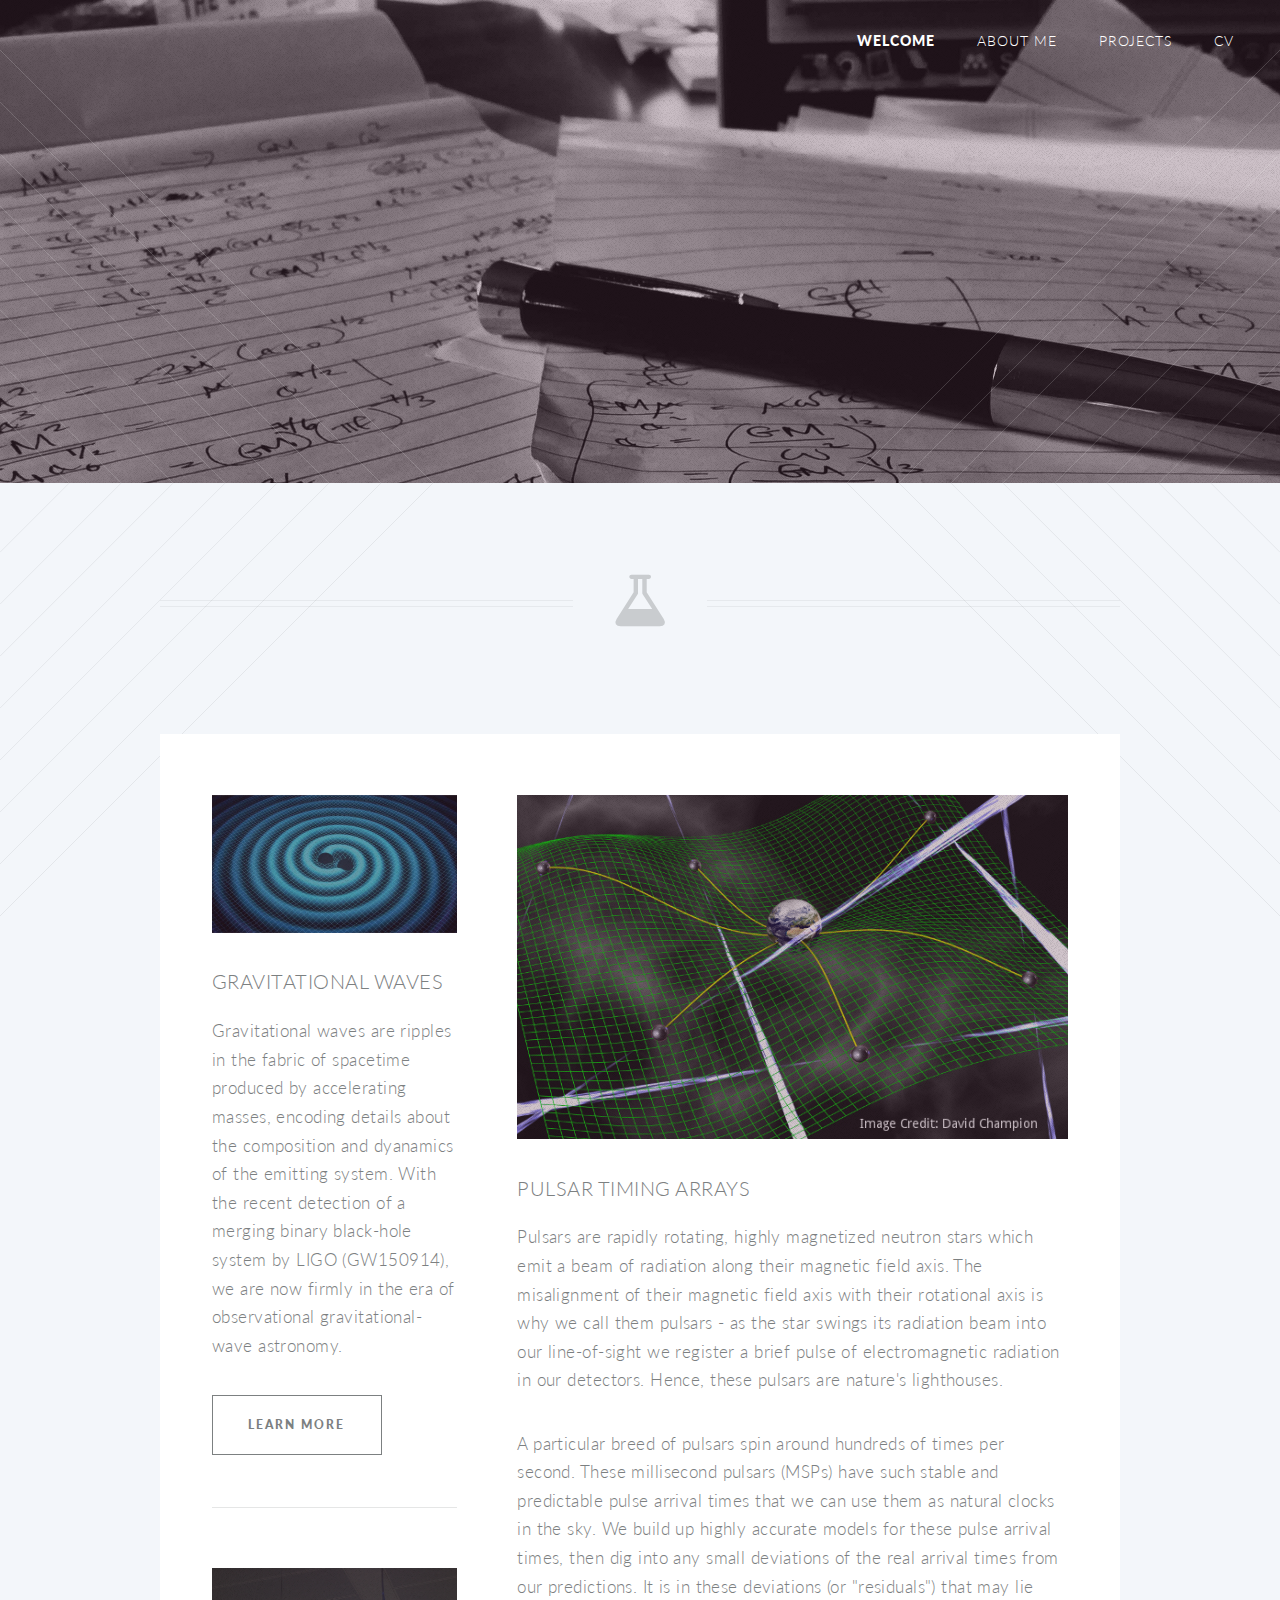
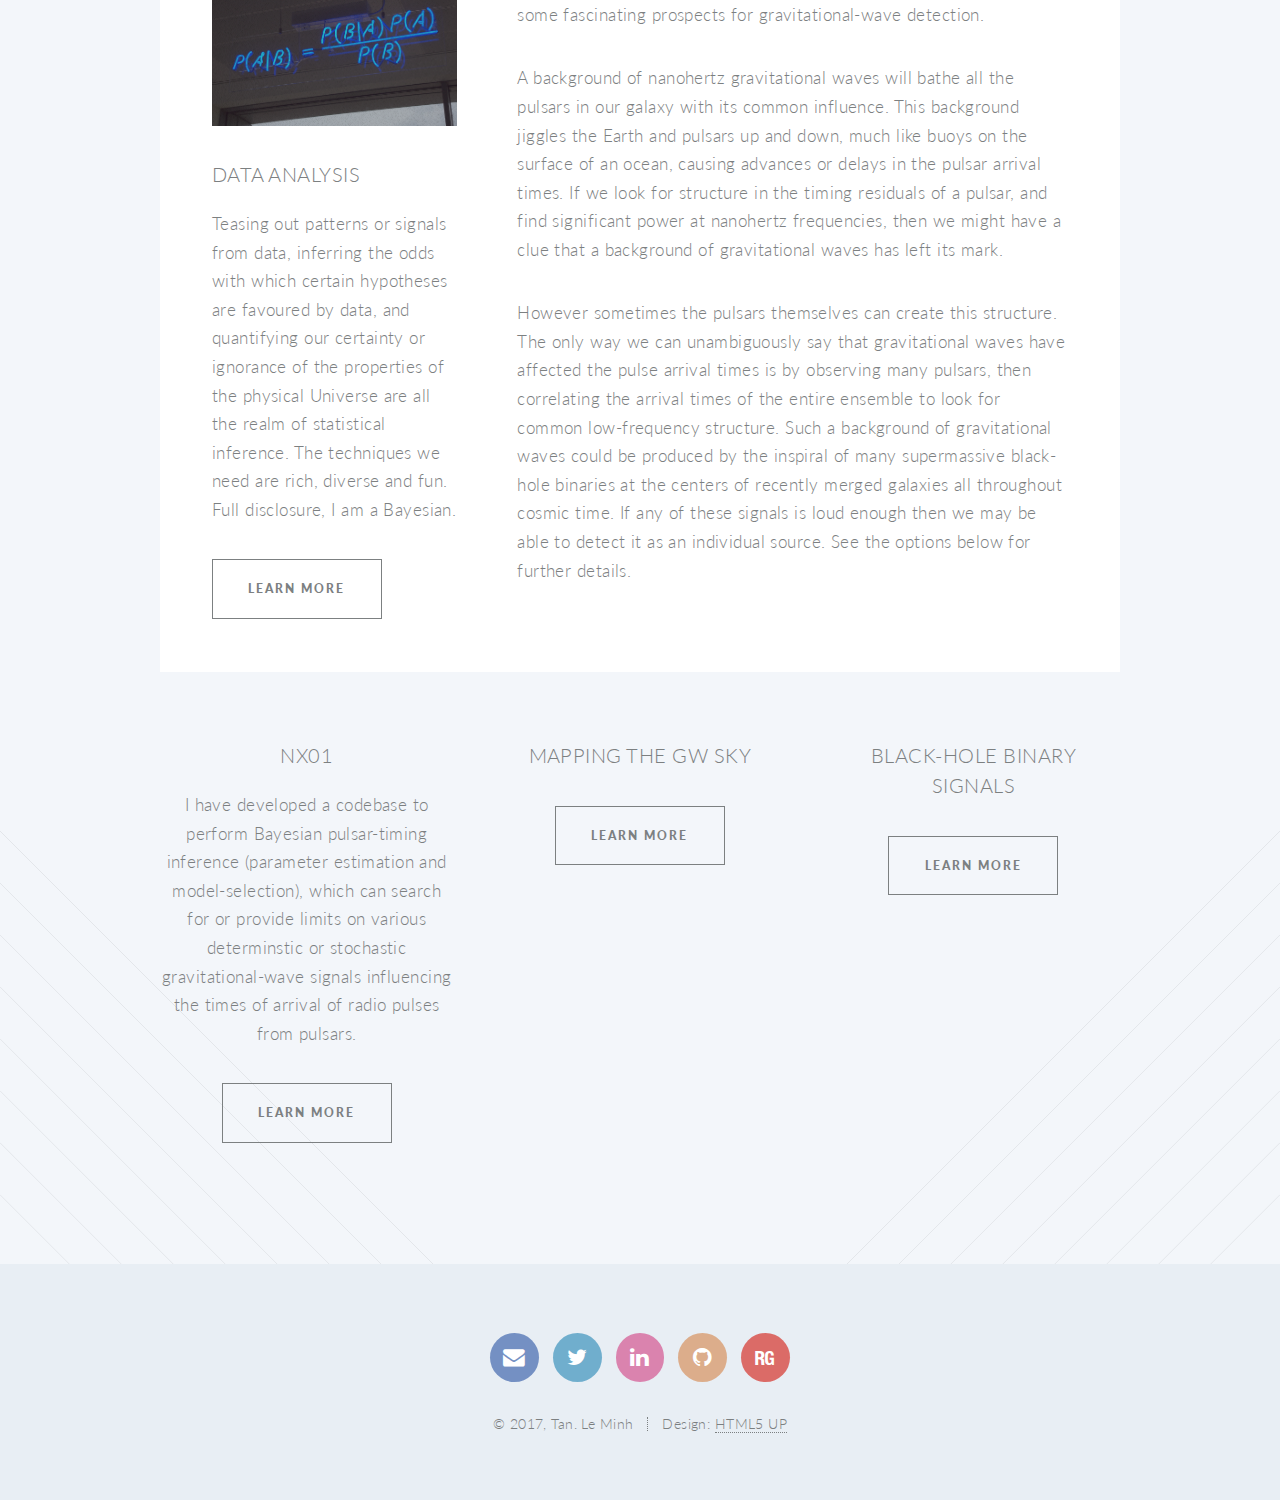
<file: projects_2015.html>
<!DOCTYPE HTML>
<!--
Twenty by HTML5 UP
html5up.net | @n33co
Free for personal and commercial use under the CCA 3.0 license (html5up.net/license)
-->
<html>
<head>
	<title>Tan. Le Minh</title>
	<meta http-equiv="content-type" content="text/html; charset=utf-8" />
	<meta name="description" content="" />
	<meta name="keywords" content="" />
	<!--[if lte IE 8]><script src="css/ie/html5shiv.js"></script><![endif]-->
	<script src="js/jquery.min.js"></script>
	<script src="js/jquery.dropotron.min.js"></script>
	<script src="js/jquery.scrolly.min.js"></script>
	<script src="js/jquery.scrollgress.min.js"></script>
	<script src="js/skel.min.js"></script>
	<script src="js/skel-layers.min.js"></script>
	<script src="js/init.js"></script>
	<noscript>
		<link rel="stylesheet" href="css/skel.css" />
		<link rel="stylesheet" href="css/style.css" />
		<link rel="stylesheet" href="css/style-wide.css" />
		<link rel="stylesheet" href="css/style-noscript.css" />
</noscript>
<!--[if lte IE 8]><link rel="stylesheet" href="css/ie/v8.css" /><![endif]-->
<!--[if lte IE 9]><link rel="stylesheet" href="css/ie/v9.css" /><![endif]-->
</head>
<body class="index">

	<!-- Header -->
	<header id="header" style="height: 60px" class="alt">
	<!-- <h1 id="logo"><a href="index.html">Twenty <span>by HTML5 UP</span></a></h1>-->
	<!-- <h1 id="logo"><a href="index.html">Tan. Le Minh</a></h1> -->

		<nav id="nav">
			<ul>
				<li class="current"><a href="index.html">Welcome</a></li>
				<li><a href="index.html#banner_welcome">About Me</a></li>
				<li><a href="projects.html">Projects</a></li>
				<!--li><a href="publications.html">Publications</a></li>-->
				<li><a href="cv.html">CV</a></li>
			</ul>
		</nav>
	</header>

	<!-- Banner -->
	<section id="banner_research">

		<!--
		".inner" is set up as an inline-block so it automatically expands
		in both directions to fit whatever's inside it. This means it won't
		automatically wrap lines, so be sure to use line breaks where
		appropriate (<br />).
		-->
		<div class="inner">

			<!--<header>
				<h2>Research</h2>
			</header>-->
			<header>
				<h2>Research</h2>
			</header>
			<p>Here you will find a constantly updating list <br>
				of my research interests, goals, and accomplishments.</p>

		</div>

	</section>

			<!-- Main -->
				<article id="main">

					<header class="special container">
						<span class="icon fa-flask"></span>
						<!--<h2><strong>Research</strong></h2>
						<p>Here you will find a constantly updating list of my research interests, goals, and accomplishments.</p>-->
					</header>

					<!-- One -->
						<section class="wrapper style4 container">

							<div class="row 150%">
								<div class="4u 12u(narrower)">

									<!-- Sidebar -->
										<div class="sidebar">
											<section>
												<a href="#" class="image featured"><img src="images/gws.jpg" alt="" /></a>
												<header>
													<h3>Gravitational waves</h3>
												</header>
												<p>Gravitational waves are ripples in the fabric of spacetime produced by accelerating masses,
													encoding details about the composition and dyanamics of the emitting system. With the recent
													detection of a merging binary black-hole system by LIGO (GW150914), we are now firmly in the era
												 of observational gravitational-wave astronomy.</p>
												<footer>
													<ul class="buttons">
														<li><a href="https://en.wikipedia.org/wiki/Gravitational_wave" class="button small">Learn More</a></li>
													</ul>
												</footer>
											</section>

											<section>
												<a href="#" class="image featured"><img src="images/bayes.jpg" alt="" /></a>
												<header>
													<h3>Data analysis</h3>
												</header>
												<p>Teasing out patterns or signals from data, inferring the odds
													with which certain hypotheses are favoured by data, and quantifying
													our certainty or ignorance of the properties of the physical Universe
													are all the realm of statistical inference. The techniques we need are rich,
													diverse and fun. Full disclosure, I am a Bayesian. </p>
												<footer>
													<ul class="buttons">
														<li><a href="https://en.wikipedia.org/wiki/Statistical_inference" class="button small">Learn More</a></li>
													</ul>
												</footer>
											</section>
										</div>

								</div>
								<div class="8u 12u(narrower) important(narrower)">

									<!-- Content -->
										<div class="content">
											<section>
												<a href="#" class="image featured"><img src="images/pta_champion.jpg" alt="" /></a>
												<header>
													<h3>Pulsar Timing Arrays</h3>
												</header>
												<p>Pulsars are rapidly rotating, highly magnetized neutron stars which emit
													 a beam of radiation along their magnetic field axis. The misalignment
													 of their magnetic field axis with their rotational axis is why we call them pulsars -
												 as the star swings its radiation beam into our line-of-sight we register a brief pulse
											 of electromagnetic radiation in our detectors. Hence, these pulsars are nature's lighthouses. </p>
												<p>A particular breed of pulsars spin around hundreds of times per second. These
													millisecond pulsars (MSPs) have such stable and predictable pulse arrival times that we
												can use them as natural clocks in the sky. We build up highly accurate models for these pulse
											arrival times, then dig into any small deviations of the real arrival times from our predictions.
										It is in these deviations (or "residuals") that may lie some fascinating prospects for gravitational-wave
									detection.</p>
												<p>A background of nanohertz gravitational waves will bathe all the pulsars in our galaxy
													with its common influence. This background jiggles the Earth and pulsars up and down, much
													like buoys on the surface of an ocean, causing advances or delays in the pulsar arrival times.
													If we look for structure in the timing residuals of a pulsar,
													and find significant power at nanohertz frequencies, then we might have a clue that a background of
												gravitational waves has left its mark. </p>
												<p> However sometimes the pulsars themselves can create this structure.
											The only way we can unambiguously say that gravitational waves have affected the pulse arrival
											times is by observing many pulsars, then correlating the arrival times of the entire ensemble to
												look for common low-frequency structure. Such a background of gravitational waves could
											be produced by the inspiral of many supermassive black-hole binaries at the centers of recently
										merged galaxies all throughout cosmic time. If any of these signals is loud enough then we may be able
									to detect it as an individual source. See the options below for further details. </p>
											</section>
										</div>

								</div>
							</div>
						</section>

					<!-- Two -->
						<section class="wrapper style1 container special">
							<div class="row">
								<div class="4u 12u(narrower)">

									<section>
										<header>
											<h3>NX01</h3>
										</header>
										<p>I have developed a codebase to perform Bayesian pulsar-timing inference
											(parameter estimation and model-selection), which can search for or provide
										 limits on various determinstic or stochastic gravitational-wave signals influencing
									 the times of arrival of radio pulses from pulsars. </p>
										<footer>
											<ul class="buttons">
												<li><a href="https://github.com/stevertaylor/NX01" class="button small">Learn More</a></li>
											</ul>
										</footer>
									</section>

								</div>
								<div class="4u 12u(narrower)">

									<section>
										<header>
											<h3>Mapping the GW sky</h3>
										</header>
										<p></p>
										<footer>
											<ul class="buttons">
												<li><a href="#" class="button small">Learn More</a></li>
											</ul>
										</footer>
									</section>

								</div>
								<div class="4u 12u(narrower)">

									<section>
										<header>
											<h3>Black-hole binary signals</h3>
										</header>
										<p></p>
										<footer>
											<ul class="buttons">
												<li><a href="#" class="button small">Learn More</a></li>
											</ul>
										</footer>
									</section>

								</div>
							</div>
						</section>

				</article>

				<!-- Footer -->
				<footer id="footer">

					<ul class="icons">
						<li><a
							href="mailto:lmtan91@gmail.com"
							class="icon circle fa-envelope"><span class="label">Email</span></a></li>

						<li><a
							href="https://twitter.com/lmtan91"
							class="icon circle fa-twitter"><span class="label">Twitter</span></a></li>

						<li><a
							href="https://www.linkedin.com/in/tan-le-1b41b567"
							class="icon circle fa-linkedin"><span class="label">LinkedIn</span></a></li>

						<li><a
								href="https://github.com/lmtan91"
								class="icon circle fa-github"><span class="label">Github</span></a></li>

						<li><a
								href="https://www.researchgate.net"
								class="icon2 circle ai-researchgate"><span
								class="label">Research Gate</span></a></li>

										</ul>

										<ul class="copyright">
											<li>&copy; 2017, Tan. Le Minh</li><li>Design: <a href="http://html5up.net">HTML5 UP</a></li>
										</ul>

									</footer>

		</div>

	</body>
</html>
</file>
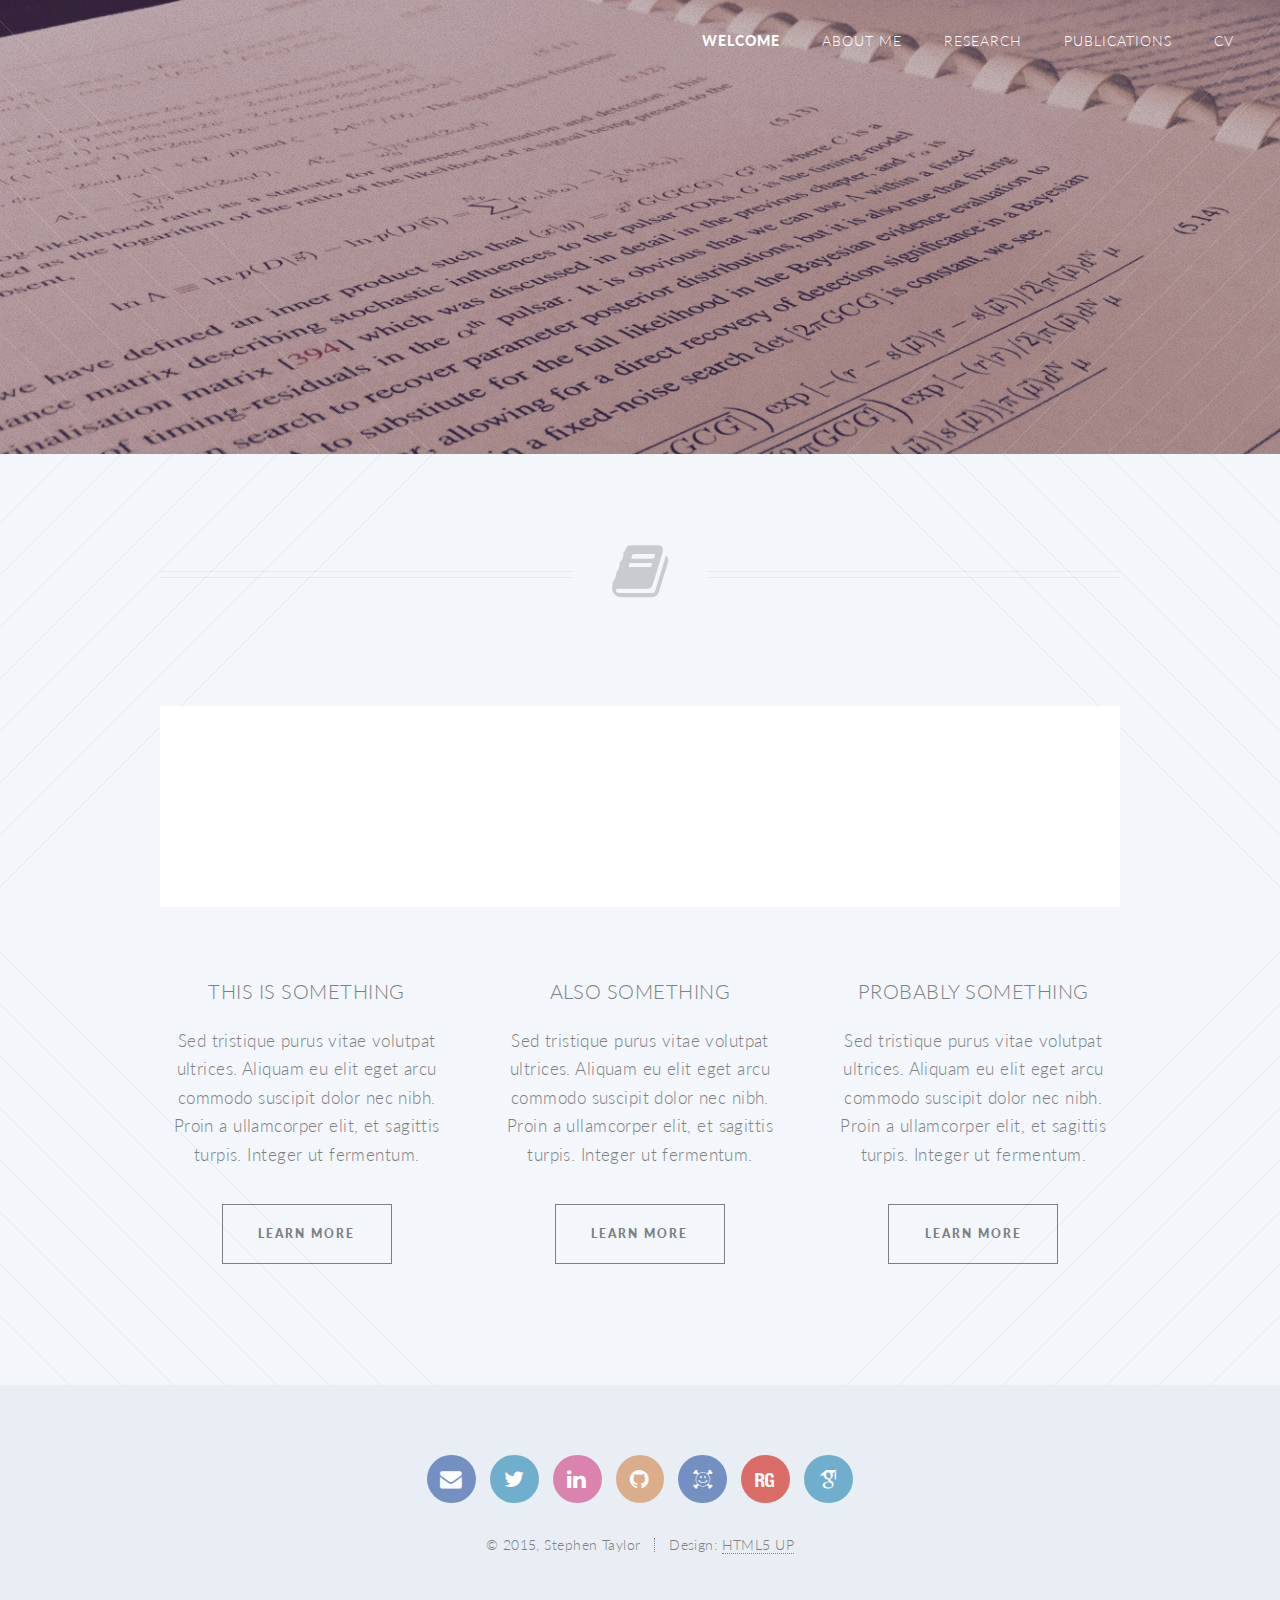
<file: publications.html>
<!DOCTYPE HTML>
<!--
Twenty by HTML5 UP
html5up.net | @n33co
Free for personal and commercial use under the CCA 3.0 license (html5up.net/license)
-->
<html>
<head>
	<title>Stephen Taylor</title>
	<meta http-equiv="content-type" content="text/html; charset=utf-8" />
	<meta name="description" content="" />
	<meta name="keywords" content="" />
	<!--[if lte IE 8]><script src="css/ie/html5shiv.js"></script><![endif]-->
	<script src="js/jquery.min.js"></script>
	<script src="js/jquery.dropotron.min.js"></script>
	<script src="js/jquery.scrolly.min.js"></script>
	<script src="js/jquery.scrollgress.min.js"></script>
	<script src="js/skel.min.js"></script>
	<script src="js/skel-layers.min.js"></script>
	<script src="js/init.js"></script>
	<noscript>
		<link rel="stylesheet" href="css/skel.css" />
		<link rel="stylesheet" href="css/style.css" />
		<link rel="stylesheet" href="css/style-wide.css" />
		<link rel="stylesheet" href="css/style-noscript.css" />
</noscript>
<!--[if lte IE 8]><link rel="stylesheet" href="css/ie/v8.css" /><![endif]-->
<!--[if lte IE 9]><link rel="stylesheet" href="css/ie/v9.css" /><![endif]-->
</head>
<body class="index">

	<!-- Header -->
	<header id="header" style="height: 60px" class="alt">
	<!-- <h1 id="logo"><a href="index.html">Twenty <span>by HTML5 UP</span></a></h1>-->
	<!-- <h1 id="logo"><a href="index.html">Dr. Stephen Taylor</a></h1> -->

		<nav id="nav">
			<ul>
				<li class="current"><a href="index.html">Welcome</a></li>
				<li><a href="index.html#banner_welcome">About Me</a></li>
				<li><a href="research.html">Research</a></li>
				<li><a href="publications.html">Publications</a></li>
				<li><a href="cv.html">CV</a></li>
			</ul>
		</nav>
	</header>

	<!-- Banner -->
	<section id="banner_pub">

		<!--
		".inner" is set up as an inline-block so it automatically expands
		in both directions to fit whatever's inside it. This means it won't
		automatically wrap lines, so be sure to use line breaks where
		appropriate (<br />).
		-->
		<div class="inner">

			<!--<header>
				<h2>Research</h2>
			</header>-->
			<header>
				<h2>Publications</h2>
			</header>
			<p>A list of my articles and scientific publications.</p>

		</div>

	</section>

			<!-- Main -->
				<article id="main">

					<header class="special container">
						<span class="icon fa-book"></span>
					</header>

					<!-- One -->
						<section class="wrapper style4 container">

							<!-- Content -->
								<div class="content">
									<section>
										<!-- <a href="#" class="image featured"><img src="images/pic04.jpg" alt="" /></a> -->
										<p>

											<script src="http://bibbase.org/show?bib=https%3A%2F%2Fraw.githubusercontent.com%2Fstevertaylor%2Fcv%2Fmaster%2Fstaylor_cv%2Fstaylor_webcv.bib&jsonp=1"></script>
											
									</p>

									<br>

										<ul>

										</ul>
								</p>

									</section>
								</div>

						</section>

					<!-- Two -->
						<section class="wrapper style1 container special">
							<div class="row">
								<div class="4u 12u(narrower)">

									<section>
										<header>
											<h3>This is Something</h3>
										</header>
										<p>Sed tristique purus vitae volutpat ultrices. Aliquam eu elit eget arcu commodo suscipit dolor nec nibh. Proin a ullamcorper elit, et sagittis turpis. Integer ut fermentum.</p>
										<footer>
											<ul class="buttons">
												<li><a href="#" class="button small">Learn More</a></li>
											</ul>
										</footer>
									</section>

								</div>
								<div class="4u 12u(narrower)">

									<section>
										<header>
											<h3>Also Something</h3>
										</header>
										<p>Sed tristique purus vitae volutpat ultrices. Aliquam eu elit eget arcu commodo suscipit dolor nec nibh. Proin a ullamcorper elit, et sagittis turpis. Integer ut fermentum.</p>
										<footer>
											<ul class="buttons">
												<li><a href="#" class="button small">Learn More</a></li>
											</ul>
										</footer>
									</section>

								</div>
								<div class="4u 12u(narrower)">

									<section>
										<header>
											<h3>Probably Something</h3>
										</header>
										<p>Sed tristique purus vitae volutpat ultrices. Aliquam eu elit eget arcu commodo suscipit dolor nec nibh. Proin a ullamcorper elit, et sagittis turpis. Integer ut fermentum.</p>
										<footer>
											<ul class="buttons">
												<li><a href="#" class="button small">Learn More</a></li>
											</ul>
										</footer>
									</section>

								</div>
							</div>
						</section>

				</article>

				<!-- Footer -->
				<footer id="footer">

					<ul class="icons">
						<li><a
							href="mailto:Stephen.R.Taylor@jpl.nasa.gov"
							class="icon circle fa-envelope"><span class="label">Email</span></a></li>

						<li><a
							href="https://twitter.com/AstroStephen"
							class="icon circle fa-twitter"><span class="label">Twitter</span></a></li>

						<li><a
							href="https://www.linkedin.com/pub/stephen-taylor/87/647/a81"
							class="icon circle fa-linkedin"><span class="label">LinkedIn</span></a></li>

						<li><a
								href="https://github.com/stevertaylor"
								class="icon circle fa-github"><span class="label">Github</span></a></li>

						<li><a
								href="http://arxiv.org/find/all/1/OR+OR+au:+taylor_stephen_r+au:+taylor_s_r+au:+taylor_stephen/0/1/0/all/0/1"
								class="icon2 circle ai-arxiv"><span class="label">arXiv</span></a></li>

						<li><a
								href="https://www.researchgate.net/profile/Stephen_Taylor15"
								class="icon2 circle ai-researchgate"><span
								class="label">Research Gate</span></a></li>

						<li><a
								href="https://scholar.google.co.uk/citations?user=iN2djBMAAAAJ&hl=en"
								class="icon2 circle ai-google-scholar"><span
								class="label">Google Scholar</span></a></li>

										</ul>

										<ul class="copyright">
											<li>&copy; 2015, Stephen Taylor</li><li>Design: <a href="http://html5up.net">HTML5 UP</a></li>
										</ul>

									</footer>

		</div>

	</body>
</html>
</file>
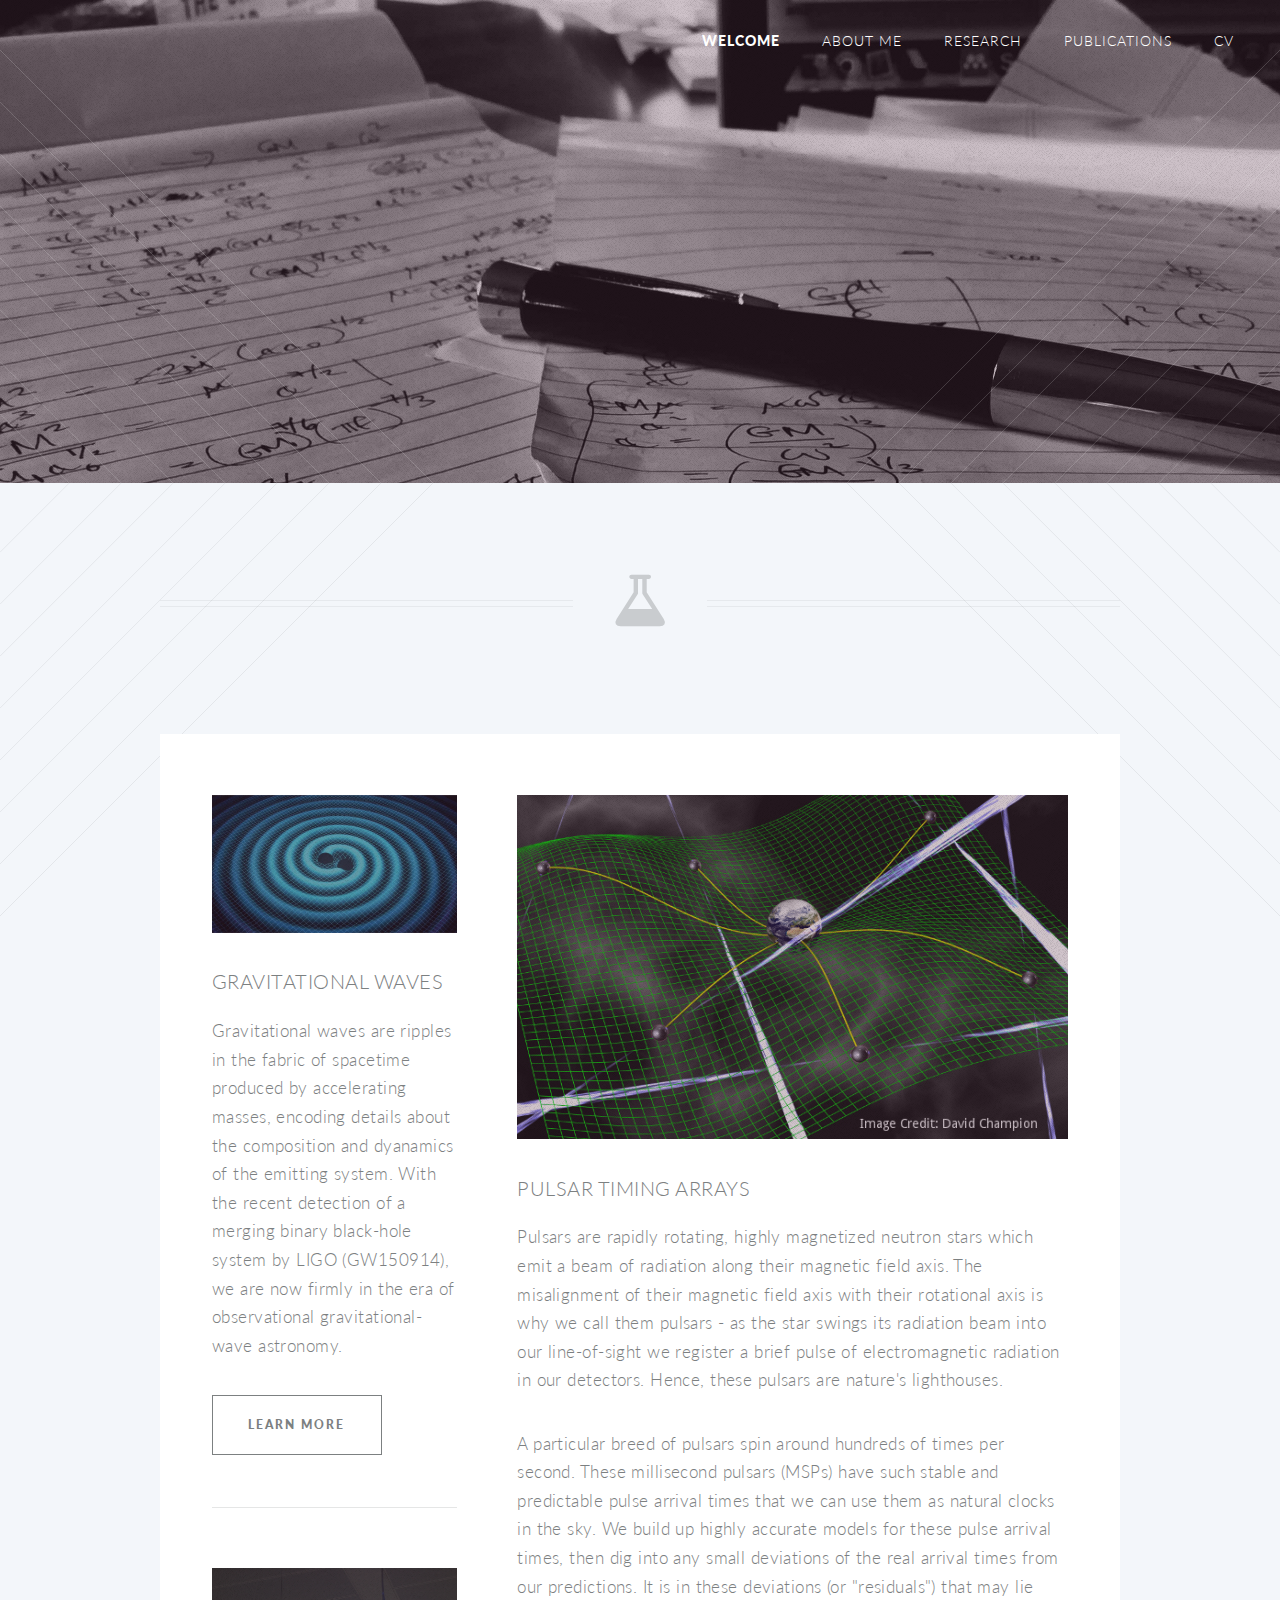
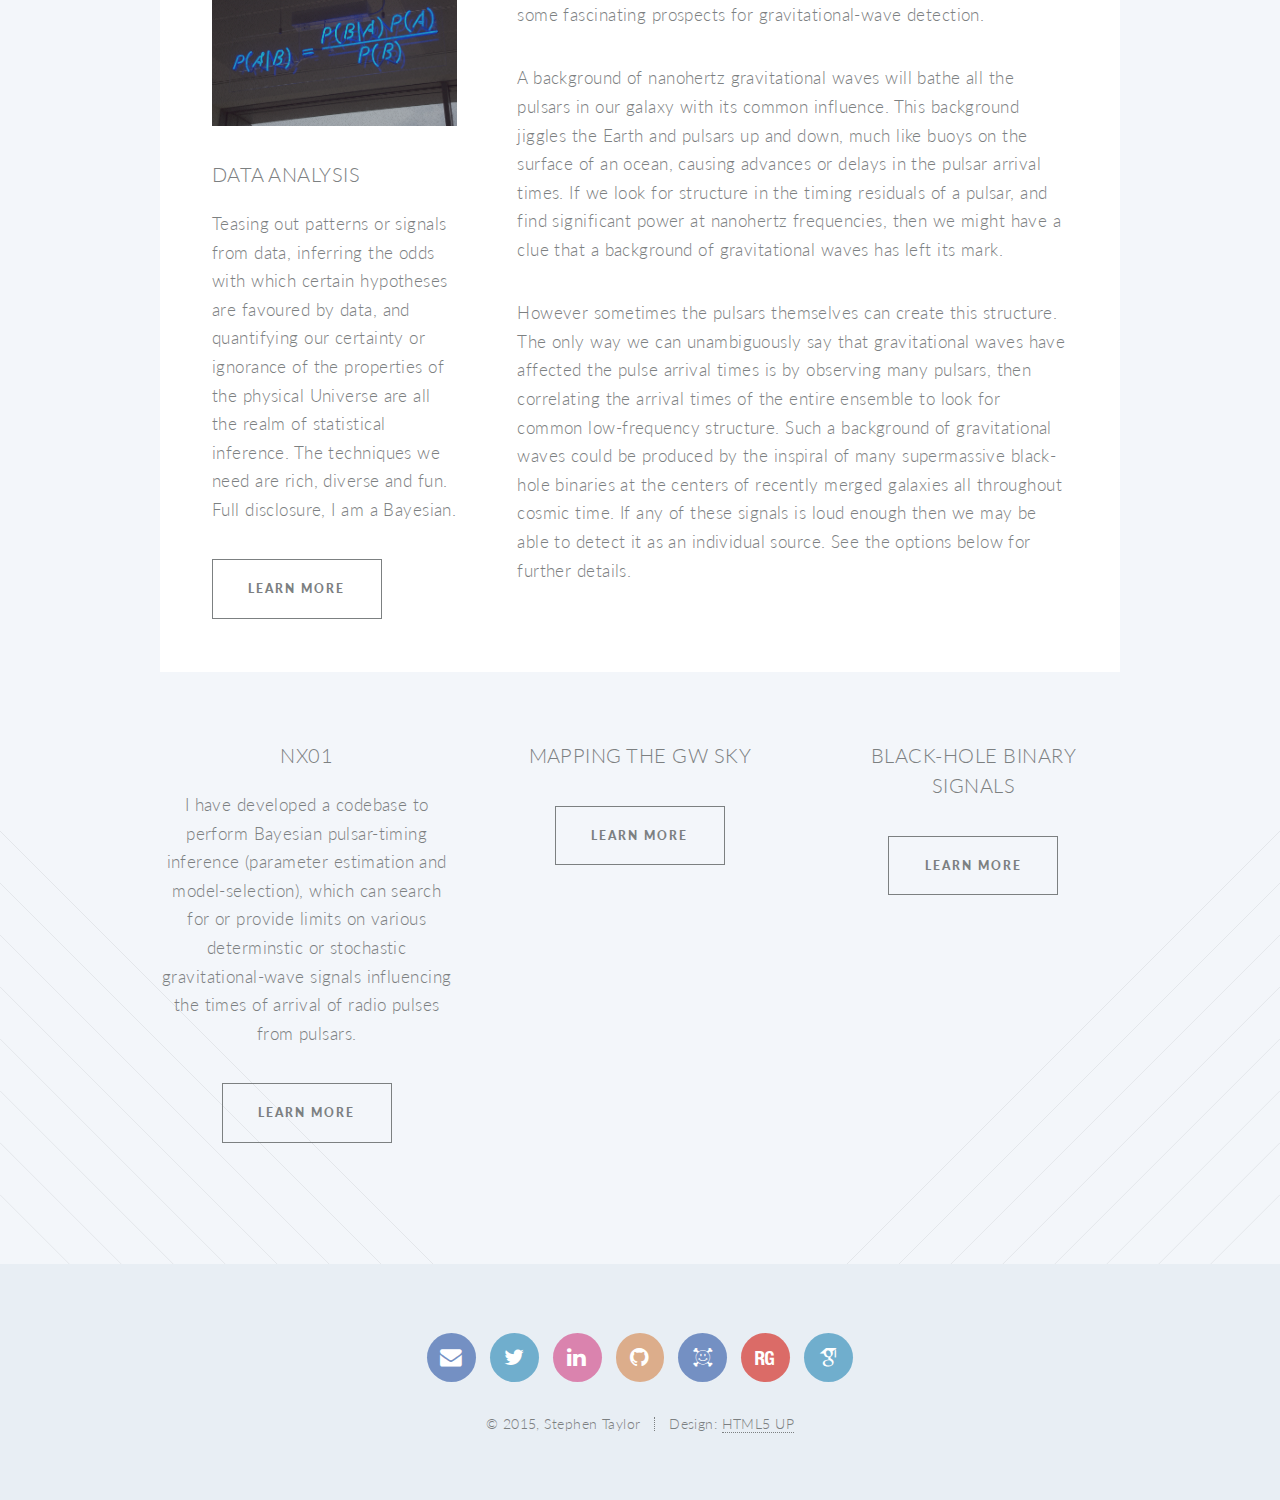
<file: research.html>
<!DOCTYPE HTML>
<!--
Twenty by HTML5 UP
html5up.net | @n33co
Free for personal and commercial use under the CCA 3.0 license (html5up.net/license)
-->
<html>
<head>
	<title>Stephen Taylor</title>
	<meta http-equiv="content-type" content="text/html; charset=utf-8" />
	<meta name="description" content="" />
	<meta name="keywords" content="" />
	<!--[if lte IE 8]><script src="css/ie/html5shiv.js"></script><![endif]-->
	<script src="js/jquery.min.js"></script>
	<script src="js/jquery.dropotron.min.js"></script>
	<script src="js/jquery.scrolly.min.js"></script>
	<script src="js/jquery.scrollgress.min.js"></script>
	<script src="js/skel.min.js"></script>
	<script src="js/skel-layers.min.js"></script>
	<script src="js/init.js"></script>
	<noscript>
		<link rel="stylesheet" href="css/skel.css" />
		<link rel="stylesheet" href="css/style.css" />
		<link rel="stylesheet" href="css/style-wide.css" />
		<link rel="stylesheet" href="css/style-noscript.css" />
</noscript>
<!--[if lte IE 8]><link rel="stylesheet" href="css/ie/v8.css" /><![endif]-->
<!--[if lte IE 9]><link rel="stylesheet" href="css/ie/v9.css" /><![endif]-->
</head>
<body class="index">

	<!-- Header -->
	<header id="header" style="height: 60px" class="alt">
	<!-- <h1 id="logo"><a href="index.html">Twenty <span>by HTML5 UP</span></a></h1>-->
	<!-- <h1 id="logo"><a href="index.html">Dr. Stephen Taylor</a></h1> -->

		<nav id="nav">
			<ul>
				<li class="current"><a href="index.html">Welcome</a></li>
				<li><a href="index.html#banner_welcome">About Me</a></li>
				<li><a href="research.html">Research</a></li>
				<li><a href="publications.html">Publications</a></li>
				<li><a href="cv.html">CV</a></li>
			</ul>
		</nav>
	</header>

	<!-- Banner -->
	<section id="banner_research">

		<!--
		".inner" is set up as an inline-block so it automatically expands
		in both directions to fit whatever's inside it. This means it won't
		automatically wrap lines, so be sure to use line breaks where
		appropriate (<br />).
		-->
		<div class="inner">

			<!--<header>
				<h2>Research</h2>
			</header>-->
			<header>
				<h2>Research</h2>
			</header>
			<p>Here you will find a constantly updating list <br>
				of my research interests, goals, and accomplishments.</p>

		</div>

	</section>

			<!-- Main -->
				<article id="main">

					<header class="special container">
						<span class="icon fa-flask"></span>
						<!--<h2><strong>Research</strong></h2>
						<p>Here you will find a constantly updating list of my research interests, goals, and accomplishments.</p>-->
					</header>

					<!-- One -->
						<section class="wrapper style4 container">

							<div class="row 150%">
								<div class="4u 12u(narrower)">

									<!-- Sidebar -->
										<div class="sidebar">
											<section>
												<a href="#" class="image featured"><img src="images/gws.jpg" alt="" /></a>
												<header>
													<h3>Gravitational waves</h3>
												</header>
												<p>Gravitational waves are ripples in the fabric of spacetime produced by accelerating masses,
													encoding details about the composition and dyanamics of the emitting system. With the recent
													detection of a merging binary black-hole system by LIGO (GW150914), we are now firmly in the era
												 of observational gravitational-wave astronomy.</p>
												<footer>
													<ul class="buttons">
														<li><a href="https://en.wikipedia.org/wiki/Gravitational_wave" class="button small">Learn More</a></li>
													</ul>
												</footer>
											</section>

											<section>
												<a href="#" class="image featured"><img src="images/bayes.jpg" alt="" /></a>
												<header>
													<h3>Data analysis</h3>
												</header>
												<p>Teasing out patterns or signals from data, inferring the odds
													with which certain hypotheses are favoured by data, and quantifying
													our certainty or ignorance of the properties of the physical Universe
													are all the realm of statistical inference. The techniques we need are rich,
													diverse and fun. Full disclosure, I am a Bayesian. </p>
												<footer>
													<ul class="buttons">
														<li><a href="https://en.wikipedia.org/wiki/Statistical_inference" class="button small">Learn More</a></li>
													</ul>
												</footer>
											</section>
										</div>

								</div>
								<div class="8u 12u(narrower) important(narrower)">

									<!-- Content -->
										<div class="content">
											<section>
												<a href="#" class="image featured"><img src="images/pta_champion.jpg" alt="" /></a>
												<header>
													<h3>Pulsar Timing Arrays</h3>
												</header>
												<p>Pulsars are rapidly rotating, highly magnetized neutron stars which emit
													 a beam of radiation along their magnetic field axis. The misalignment
													 of their magnetic field axis with their rotational axis is why we call them pulsars -
												 as the star swings its radiation beam into our line-of-sight we register a brief pulse
											 of electromagnetic radiation in our detectors. Hence, these pulsars are nature's lighthouses. </p>
												<p>A particular breed of pulsars spin around hundreds of times per second. These
													millisecond pulsars (MSPs) have such stable and predictable pulse arrival times that we
												can use them as natural clocks in the sky. We build up highly accurate models for these pulse
											arrival times, then dig into any small deviations of the real arrival times from our predictions.
										It is in these deviations (or "residuals") that may lie some fascinating prospects for gravitational-wave
									detection.</p>
												<p>A background of nanohertz gravitational waves will bathe all the pulsars in our galaxy
													with its common influence. This background jiggles the Earth and pulsars up and down, much
													like buoys on the surface of an ocean, causing advances or delays in the pulsar arrival times.
													If we look for structure in the timing residuals of a pulsar,
													and find significant power at nanohertz frequencies, then we might have a clue that a background of
												gravitational waves has left its mark. </p>
												<p> However sometimes the pulsars themselves can create this structure.
											The only way we can unambiguously say that gravitational waves have affected the pulse arrival
											times is by observing many pulsars, then correlating the arrival times of the entire ensemble to
												look for common low-frequency structure. Such a background of gravitational waves could
											be produced by the inspiral of many supermassive black-hole binaries at the centers of recently
										merged galaxies all throughout cosmic time. If any of these signals is loud enough then we may be able
									to detect it as an individual source. See the options below for further details. </p>
											</section>
										</div>

								</div>
							</div>
						</section>

					<!-- Two -->
						<section class="wrapper style1 container special">
							<div class="row">
								<div class="4u 12u(narrower)">

									<section>
										<header>
											<h3>NX01</h3>
										</header>
										<p>I have developed a codebase to perform Bayesian pulsar-timing inference
											(parameter estimation and model-selection), which can search for or provide
										 limits on various determinstic or stochastic gravitational-wave signals influencing
									 the times of arrival of radio pulses from pulsars. </p>
										<footer>
											<ul class="buttons">
												<li><a href="https://github.com/stevertaylor/NX01" class="button small">Learn More</a></li>
											</ul>
										</footer>
									</section>

								</div>
								<div class="4u 12u(narrower)">

									<section>
										<header>
											<h3>Mapping the GW sky</h3>
										</header>
										<p></p>
										<footer>
											<ul class="buttons">
												<li><a href="#" class="button small">Learn More</a></li>
											</ul>
										</footer>
									</section>

								</div>
								<div class="4u 12u(narrower)">

									<section>
										<header>
											<h3>Black-hole binary signals</h3>
										</header>
										<p></p>
										<footer>
											<ul class="buttons">
												<li><a href="#" class="button small">Learn More</a></li>
											</ul>
										</footer>
									</section>

								</div>
							</div>
						</section>

				</article>

				<!-- Footer -->
				<footer id="footer">

					<ul class="icons">
						<li><a
							href="mailto:Stephen.R.Taylor@jpl.nasa.gov"
							class="icon circle fa-envelope"><span class="label">Email</span></a></li>

						<li><a
							href="https://twitter.com/AstroStephen"
							class="icon circle fa-twitter"><span class="label">Twitter</span></a></li>

						<li><a
							href="https://www.linkedin.com/pub/stephen-taylor/87/647/a81"
							class="icon circle fa-linkedin"><span class="label">LinkedIn</span></a></li>

						<li><a
								href="https://github.com/stevertaylor"
								class="icon circle fa-github"><span class="label">Github</span></a></li>

						<li><a
								href="http://arxiv.org/find/all/1/OR+OR+au:+taylor_stephen_r+au:+taylor_s_r+au:+taylor_stephen/0/1/0/all/0/1"
								class="icon2 circle ai-arxiv"><span class="label">arXiv</span></a></li>

						<li><a
								href="https://www.researchgate.net/profile/Stephen_Taylor15"
								class="icon2 circle ai-researchgate"><span
								class="label">Research Gate</span></a></li>

						<li><a
								href="https://scholar.google.co.uk/citations?user=iN2djBMAAAAJ&hl=en"
								class="icon2 circle ai-google-scholar"><span
								class="label">Google Scholar</span></a></li>

										</ul>

										<ul class="copyright">
											<li>&copy; 2015, Stephen Taylor</li><li>Design: <a href="http://html5up.net">HTML5 UP</a></li>
										</ul>

									</footer>

		</div>

	</body>
</html>
</file>
<file: css/style-wide.css>
/*
	Twenty by HTML5 UP
	html5up.net | @n33co
	Free for personal and commercial use under the CCA 3.0 license (html5up.net/license)
*/

/* Basic */

	body, input, select, textarea {
		font-size: 14pt;
	}

/* Section/Article */

	header.special {
		padding-top: 5.5em;
		margin-bottom: 4em;
	}
</file>
<file: css/style-noscript.css>
/*
	Twenty by HTML5 UP
	html5up.net | @n33co
	Free for personal and commercial use under the CCA 3.0 license (html5up.net/license)
*/

/* Banner */

	#banner .inner {
		opacity: 1.0;
	}
</file>
<file: css/ie/v8.css>
/*
	Twenty by HTML5 UP
	html5up.net | @n33co
	Free for personal and commercial use under the CCA 3.0 license (html5up.net/license)
*/

/* Section/Article */

	section > .last-child,
	article > .last-child {
		margin-bottom: 0;
	}

	section.last-child,
	article.last-child {
		margin-bottom: 0;
	}

/* Banner */

	#banner {
		background-image: url("../../images/banner.jpg");
		background-repeat: no-repeat;
		background-size: cover;
		background-position: auto;
		-ms-behavior: url("css/ie/backgroundsize.min.htc");
	}

		#banner .inner {
			background: #341b2b;
		}

/* CTA  */

	#cta {
		background-image: url("../../images/banner.jpg");
		background-repeat: no-repeat;
		background-size: cover;
		background-position: auto;
		-ms-behavior: url("css/ie/backgroundsize.min.htc");
	}
</file>
<file: css/ie/v9.css>
/*
	Twenty by HTML5 UP
	html5up.net | @n33co
	Free for personal and commercial use under the CCA 3.0 license (html5up.net/license)
*/

/* Banner */

	#banner .inner {
		opacity: 1.0;
	}
</file>
<file: css/skel.css>
/* Resets (http://meyerweb.com/eric/tools/css/reset/ | v2.0 | 20110126 | License: none (public domain)) */

	html,body,div,span,applet,object,iframe,h1,h2,h3,h4,h5,h6,p,blockquote,pre,a,abbr,acronym,address,big,cite,code,del,dfn,em,img,ins,kbd,q,s,samp,small,strike,strong,sub,sup,tt,var,b,u,i,center,dl,dt,dd,ol,ul,li,fieldset,form,label,legend,table,caption,tbody,tfoot,thead,tr,th,td,article,aside,canvas,details,embed,figure,figcaption,footer,header,hgroup,menu,nav,output,ruby,section,summary,time,mark,audio,video{margin:0;padding:0;border:0;font-size:100%;font:inherit;vertical-align:baseline;}article,aside,details,figcaption,figure,footer,header,hgroup,menu,nav,section{display:block;}body{line-height:1;}ol,ul{list-style:none;}blockquote,q{quotes:none;}blockquote:before,blockquote:after,q:before,q:after{content:'';content:none;}table{border-collapse:collapse;border-spacing:0;}body{-webkit-text-size-adjust:none}

/* Box Model */

	*, *:before, *:after {
		-moz-box-sizing: border-box;
		-webkit-box-sizing: border-box;
		box-sizing: border-box;
	}

/* Container */

	.container {
		margin-left: auto;
		margin-right: auto;

		/* width: (containers) */
		width: 1200px;
	}

	/* Modifiers */

		/* 125% */
			.container.\31 25\25 {
				width: 100%;

				/* max-width: (containers * 1.25) */
				max-width: 1500px;

				/* min-width: (containers) */
				min-width: 1200px;
			}

		/* 75% */
			.container.\37 5\25 {

				/* width: (containers * 0.75) */
				width: 900px;

			}

		/* 50% */
			.container.\35 0\25 {

				/* width: (containers * 0.50) */
				width: 600px;

			}

		/* 25% */
			.container.\32 5\25 {

				/* width: (containers * 0.25) */
				width: 300px;

			}

/* Grid */

	.row {
		border-bottom: solid 1px transparent;
	}

	.row > * {
		float: left;
	}

	.row:after, .row:before {
		content: '';
		display: block;
		clear: both;
		height: 0;
	}

	.row.uniform > * > :first-child {
		margin-top: 0;
	}

	.row.uniform > * > :last-child {
		margin-bottom: 0;
	}

	/* Gutters */

		/* Normal */

			.row > * {
				/* padding: (gutters.horizontal) 0 0 (gutters.vertical) */
				padding: 40px 0 0 40px;
			}

			.row {
				/* margin: -(gutters.horizontal) 0 -1px -(gutters.vertical) */
				margin: -40px 0 -1px -40px;
			}

			.row.uniform > * {
				/* padding: (gutters.vertical) 0 0 (gutters.vertical) */
				padding: 40px 0 0 40px;
			}

			.row.uniform {
				/* margin: -(gutters.vertical) 0 -1px -(gutters.vertical) */
				margin: -40px 0 -1px -40px;
			}

		/* 200% */

			.row.\32 00\25 > * {
				/* padding: (gutters.horizontal) 0 0 (gutters.vertical) */
				padding: 80px 0 0 80px;
			}

			.row.\32 00\25 {
				/* margin: -(gutters.horizontal) 0 -1px -(gutters.vertical) */
				margin: -80px 0 -1px -80px;
			}

			.row.uniform.\32 00\25 > * {
				/* padding: (gutters.vertical) 0 0 (gutters.vertical) */
				padding: 80px 0 0 80px;
			}

			.row.uniform.\32 00\25 {
				/* margin: -(gutters.vertical) 0 -1px -(gutters.vertical) */
				margin: -80px 0 -1px -80px;
			}

		/* 150% */

			.row.\31 50\25 > * {
				/* padding: (gutters.horizontal) 0 0 (gutters.vertical) */
				padding: 60px 0 0 60px;
			}

			.row.\31 50\25 {
				/* margin: -(gutters.horizontal) 0 -1px -(gutters.vertical) */
				margin: -60px 0 -1px -60px;
			}

			.row.uniform.\31 50\25 > * {
				/* padding: (gutters.vertical) 0 0 (gutters.vertical) */
				padding: 60px 0 0 60px;
			}

			.row.uniform.\31 50\25 {
				/* margin: -(gutters.vertical) 0 -1px -(gutters.vertical) */
				margin: -60px 0 -1px -60px;
			}

		/* 50% */

			.row.\35 0\25 > * {
				/* padding: (gutters.horizontal) 0 0 (gutters.vertical) */
				padding: 20px 0 0 20px;
			}

			.row.\35 0\25 {
				/* margin: -(gutters.horizontal) 0 -1px -(gutters.vertical) */
				margin: -20px 0 -1px -20px;
			}

			.row.uniform.\35 0\25 > * {
				/* padding: (gutters.vertical) 0 0 (gutters.vertical) */
				padding: 20px 0 0 20px;
			}

			.row.uniform.\35 0\25 {
				/* margin: -(gutters.vertical) 0 -1px -(gutters.vertical) */
				margin: -20px 0 -1px -20px;
			}

		/* 25% */

			.row.\32 5\25 > * {
				/* padding: (gutters.horizontal) 0 0 (gutters.vertical) */
				padding: 10px 0 0 10px;
			}

			.row.\32 5\25 {
				/* margin: -(gutters.horizontal) 0 -1px -(gutters.vertical) */
				margin: -10px 0 -1px -10px;
			}

			.row.uniform.\32 5\25 > * {
				/* padding: (gutters.vertical) 0 0 (gutters.vertical) */
				padding: 10px 0 0 10px;
			}

			.row.uniform.\32 5\25 {
				/* margin: -(gutters.vertical) 0 -1px -(gutters.vertical) */
				margin: -10px 0 -1px -10px;
			}

		/* 0% */

			.row.\30 \25 > * {
				padding: 0;
			}

			.row.\30 \25 {
				margin: 0 0 -1px 0;
			}

	/* Cells */

		.\31 2u, .\31 2u\24 { width: 100%; clear: none; margin-left: 0; }
		.\31 1u, .\31 1u\24 { width: 91.6666666667%; clear: none; margin-left: 0; }
		.\31 0u, .\31 0u\24 { width: 83.3333333333%; clear: none; margin-left: 0; }
		.\39 u, .\39 u\24 { width: 75%; clear: none; margin-left: 0; }
		.\38 u, .\38 u\24 { width: 66.6666666667%; clear: none; margin-left: 0; }
		.\37 u, .\37 u\24 { width: 58.3333333333%; clear: none; margin-left: 0; }
		.\36 u, .\36 u\24 { width: 50%; clear: none; margin-left: 0; }
		.\35 u, .\35 u\24 { width: 41.6666666667%; clear: none; margin-left: 0; }
		.\34 u, .\34 u\24 { width: 33.3333333333%; clear: none; margin-left: 0; }
		.\33 u, .\33 u\24 { width: 25%; clear: none; margin-left: 0; }
		.\32 u, .\32 u\24 { width: 16.6666666667%; clear: none; margin-left: 0; }
		.\31 u, .\31 u\24 { width: 8.3333333333%; clear: none; margin-left: 0; }

		.\31 2u\24 + *,
		.\31 1u\24 + *,
		.\31 0u\24 + *,
		.\39 u\24 + *,
		.\38 u\24 + *,
		.\37 u\24 + *,
		.\36 u\24 + *,
		.\35 u\24 + *,
		.\34 u\24 + *,
		.\33 u\24 + *,
		.\32 u\24 + *,
		.\31 u\24 + * {
			clear: left;
		}

		.\-11u { margin-left: 91.6666666667% }
		.\-10u { margin-left: 83.3333333333% }
		.\-9u { margin-left: 75% }
		.\-8u { margin-left: 66.6666666667% }
		.\-7u { margin-left: 58.3333333333% }
		.\-6u { margin-left: 50% }
		.\-5u { margin-left: 41.6666666667% }
		.\-4u { margin-left: 33.3333333333% }
		.\-3u { margin-left: 25% }
		.\-2u { margin-left: 16.6666666667% }
		.\-1u { margin-left: 8.3333333333% }
</file>
<file: css/style.css>
@import url("academicons.css");
@import url("font-awesome.min.css");
@import url("http://fonts.googleapis.com/css?family=Lato:300,400,900");

/*
	Twenty by HTML5 UP
	html5up.net | @n33co
	Free for personal and commercial use under the CCA 3.0 license (html5up.net/license)
*/

/* Basic */

	body, #skel-layers-wrapper {
		background: #f3f6fa;
	}

	body.is-loading * {
		-moz-animation: none !important;
		-webkit-animation: none !important;
		-o-animation: none !important;
		-ms-animation: none !important;
		animation: none !important;
		-moz-transition: none !important;
		-webkit-transition: none !important;
		-o-transition: none !important;
		-ms-transition: none !important;
		transition: none !important;
	}

	body, input, select, textarea {
		color: #7c8081;
		font-family: 'Lato', sans-serif;
		font-size: 15pt;
		font-weight: 300;
		letter-spacing: 0.025em;
		line-height: 1.75em;
	}

	a {
		-moz-transition: color 0.2s ease-in-out, border-color 0.2s ease-in-out, background-color 0.2s ease-in-out;
		-webkit-transition: color 0.2s ease-in-out, border-color 0.2s ease-in-out, background-color 0.2s ease-in-out;
		-o-transition: color 0.2s ease-in-out, border-color 0.2s ease-in-out, background-color 0.2s ease-in-out;
		-ms-transition: color 0.2s ease-in-out, border-color 0.2s ease-in-out, background-color 0.2s ease-in-out;
		transition: color 0.2s ease-in-out, border-color 0.2s ease-in-out, background-color 0.2s ease-in-out;
		/*color: #3fb1a3;*/
		color: inherit;
		text-decoration: none;
		border-bottom: dotted 1px;
	}

		a:hover {
			border-bottom-color: transparent;
		}
                .dark a
                {
                        color: #fff;
                        border-bottom-color: rgba(255,255,255,0.5);
                }

                        .dark a:hover
                        {
                                border-bottom-color: rgba(255,255,255,0);
                        }


	strong, b {
		font-weight: 400;
		color: inherit;
	}

                .dark strong, .dark b
                {
                        color: #fff;
                        color: rgba(255,255,255,0.85);
                }


	p, ul, ol, dl, table, blockquote {
		margin: 0 0 2em 0;
	}

	h1, h2, h3, h4, h5, h6 {
		color: inherit;
		font-weight: 300;
		line-height: 1.75em;
		margin-bottom: 1em;
		text-transform: uppercase;
	}

		h1 a, h2 a, h3 a, h4 a, h5 a, h6 a {
			color: inherit;
			text-decoration: none;
			border: 0;
		}
                .dark h1,
                .dark h2,
                .dark h3,
                .dark h4,
                .dark h5,
                .dark h6
                {
                        color: #fff;
                }


	h2 {
		font-size: 1.5em;
		letter-spacing: 0.1em;
	}

	h3 {
		font-size: 1.15em;
		letter-spacing: 0.025em;
	}

	sub {
		font-size: 0.8em;
		position: relative;
		top: 0.5em;
	}

	sup {
		font-size: 0.8em;
		position: relative;
		top: -0.5em;
	}

	hr {
		border-top: solid 1px rgba(124, 128, 129, 0.2);
		border: 0;
		margin-bottom: 1.5em;
	}


                .dark hr
                {
                        border-top-color: rgba(255,255,255,0.5);
                }



	blockquote {
		border-left: solid 0.5em rgba(124, 128, 129, 0.2);
		font-style: italic;
		padding: 1em 0 1em 2em;
	}

                .dark blockquote
                {
                        border-left-color: rgba(255,255,255,0.5);
                }


/* Section/Article */

	section.special, article.special {
		text-align: center;
	}

	header.major {
		padding-bottom: 2em;
	}

	header.special {
		margin-bottom: 5em;
		padding-top: 7em;
		position: relative;
		text-align: center;
	}

		header.special:before, header.special:after {
			border-bottom: solid 1.5px;
			border-top: solid 1.5px;
			content: '';
			height: 7px;
			opacity: 0.1;
			position: absolute;
			top: 1.75em;
			width: 43%;
		}

		header.special:before {
			left: 0;
		}

		header.special:after {
			right: 0;
		}

		header.special h2 {
			margin-bottom: 0;
		}

		header.special h2 + p {
			margin-bottom: 0;
			padding-top: 1.5em;
		}

		header.special .icon {
			cursor: default;
			height: 7em;
			left: 0;
			position: absolute;
			text-align: center;
			top: 1em;
			width: 100%;
		}

			header.special .icon:before {
				font-size: 3.5em;
				opacity: 0.35;
			}

	footer > :last-child {
		margin-bottom: 0;
	}

	footer.major {
		padding-top: 3em;
	}
 .featured
        {
                text-align: center;
        }

                .featured p
                {
                        text-align: center;
                }

/* Form */

	input[type="text"],
	input[type="password"],
	input[type="email"],
	textarea {
		-moz-transition: background-color 0.2s ease-in-out, border-color 0.2s ease-in-out;
		-webkit-transition: background-color 0.2s ease-in-out, border-color 0.2s ease-in-out;
		-o-transition: background-color 0.2s ease-in-out, border-color 0.2s ease-in-out;
		-ms-transition: background-color 0.2s ease-in-out, border-color 0.2s ease-in-out;
		transition: background-color 0.2s ease-in-out, border-color 0.2s ease-in-out;
		-moz-appearance: none;
		-webkit-appearance: none;
		-o-appearance: none;
		-ms-appearance: none;
		appearance: none;
		background: none;
		border: solid 1px rgba(124, 128, 129, 0.2);
		color: inherit;
		display: block;
		padding: 0.75em;
		text-decoration: none;
		width: 100%;
		outline: 0;
	}

		input[type="text"]:focus,
		input[type="password"]:focus,
		input[type="email"]:focus,
		textarea:focus {
			border-color: #83d3c9;
		}

	input[type="text"],
	input[type="password"],
	input[type="email"] {
		line-height: 1em;
	}

	::-webkit-input-placeholder {
		color: inherit;
		opacity: 0.5;
		position: relative;
		top: 3px;
	}

	:-moz-placeholder {
		color: inherit;
		opacity: 0.5;
	}

	::-moz-placeholder {
		color: inherit;
		opacity: 0.5;
	}

	:-ms-input-placeholder {
		color: inherit;
		opacity: 0.5;
	}

	.formerize-placeholder {
		color: rgba(124, 128, 129, 0.5) !important;
	}

                .dark form
                {
                }

                        .dark form input[type="text"],
                        .dark form input[type="email"],
                        .dark form input[type="password"],
                        .dark form select,
                        .dark form .select,
                        .dark form textarea
                        {
                                background: none;
                                box-shadow: inset 0 0 0 1px rgba(255,255,255,0.5);
                                color: #fff;
                        }

                                .dark form input[type="text"]:focus,
                                .dark form input[type="email"]:focus,
                                .dark form input[type="password"]:focus,
                                .dark form select:focus,
                                .dark form .select.focus,
                                .dark form textarea:focus
                                {
                                        background: rgba(255,255,255,0.1);
                                        box-shadow: inset 0 0 0 1px #fff;
                                }

                        .dark form .formerize-placeholder { color: #aaa !important; color: rgba(255,255,255,0.85) !important; }
                        .dark form ::-webkit-input-placeholder { color: rgba(255,255,255,0.85) !important; }
                        .dark form :-moz-placeholder { color: rgba(255,255,255,0.85) !important; }
                        .dark form ::-moz-placeholder { color: rgba(255,255,255,0.85) !important; }
                        .dark form :-ms-input-placeholder { color: rgba(255,255,255,0.85) !important; }

/* Image */

	.image {
		border: 0;
		display: inline-block;
		position: relative;
	}

		.image:before {
			background: url("../images/overlay.png");
			content: '';
			height: 100%;
			left: 0;
			position: absolute;
			top: 0;
			width: 100%;
		}


		.image.fit {
			display: block;
		}

			.image.fit img {
				display: block;
				width: 50%;
			}

		.image.featured {
			display: block;
			margin: 0.5em 0 2em 0;
		}

			.image.featured img {
				display: block;
				width: 100%;
			}
               .image.icon {
                        -moz-perspective: 500px;
                        -webkit-perspective: 500px;
                        -o-perspective: 500px;
                        -ms-perspective: 500px;
                        perspective: 500px;
                }

                        .image.icon:before {
                                color: #fff;
                                font-size: 6em;
                                height: 1em;
                                left: 50%;
                                line-height: 1em;
                                margin: -0.5em 0 0 -0.5em;
                                position: absolute;
                                text-align: center;
                                top: 50%;
                                width: 1em;
                                z-index: 1;
                        }

                        .image.icon:hover:before {
                                -moz-transform: translateZ(1em);
                                -webkit-transform: translateZ(1em);
                                -o-transform: translateZ(1em);
                                -ms-transform: translateZ(1em);
                                transform: translateZ(1em);
                        }

                        .image.icon:hover:after {
                                opacity: 1;
                        }
        span.image.icon {
                cursor: default;
        }



/* Icon */

	.icon {
		position: relative;
	}

		.icon:before {
			-moz-osx-font-smoothing: grayscale;
			-webkit-font-smoothing: antialiased;
			font-family: FontAwesome;
			font-style: normal;
			font-weight: normal;
			text-transform: none !important;
		}

		.icon.circle {
			-moz-transition: all 0.2s ease-in-out;
			-webkit-transition: all 0.2s ease-in-out;
			-o-transition: all 0.2s ease-in-out;
			-ms-transition: all 0.2s ease-in-out;
			transition: all 0.2s ease-in-out;
			border: 0;
			border-radius: 100%;
			display: inline-block;
			font-size: 1.25em;
			height: 2.25em;
			left: 0;
			line-height: 2.25em;
			text-align: center;
			text-decoration: none;
			top: 0;
			width: 2.25em;
		}

			.icon.circle:hover {
				top: -0.2em;
			}

			.icon.circle.fa-envelope {
				background: #7490c3;
				color: white;
			}

				.icon.circle.fa-envelope:hover {
					background: #829bc9;
				}

			.icon.circle.fa-twitter {
				background: #70aecd;
				color: white;
			}

				.icon.circle.fa-twitter:hover {
					background: #7fb7d2;
				}

			.icon.circle.fa-facebook {
				background: #7490c3;
				color: white;
			}

				.icon.circle.fa-facebook:hover {
					background: #829bc9;
				}

			.icon.circle.fa-google-plus {
				background: #db6b67;
				color: white;
			}

				.icon.circle.fa-google-plus:hover {
					background: #df7b77;
				}

			.icon.circle.fa-github {
				background: #dcad8b;
				color: white;
			}

				.icon.circle.fa-github:hover {
					background: #e1b89b;
				}

			.icon.circle.fa-dribbble {
				background: #da83ae;
				color: white;
			}

				.icon.circle.fa-dribbble:hover {
					background: #df93b8;
				}

				.icon.circle.fa-linkedin {
					background: #da83ae;
					color: white;
				}

				.icon.circle.fa-linkedin:hover {
					background: #df93b8;
				}

		/*.icon.featured {
			cursor: default;
			display: block;
			margin: 0 0 1.5em 0;
			opacity: 0.35;
			text-align: center;
		}

			.icon.featured:before {
				font-size: 5em;
				line-height: 1em;
			}
*/

.iconhead {
	position: relative;
}

	.iconhead:before {
		-moz-osx-font-smoothing: grayscale;
		-webkit-font-smoothing: antialiased;
		font-family: FontAwesome;
		font-style: normal;
		font-weight: normal;
		text-transform: none !important;
	}

	.iconhead.circle {
		-moz-transition: all 0.2s ease-in-out;
		-webkit-transition: all 0.2s ease-in-out;
		-o-transition: all 0.2s ease-in-out;
		-ms-transition: all 0.2s ease-in-out;
		transition: all 0.2s ease-in-out;
		border: 0;
		border-radius: 100%;
		display: inline-block;
		font-size: 1.25em;
		height: 2.25em;
		left: 0;
		line-height: 2.25em;
		text-align: center;
		text-decoration: none;
		top: 0;
		width: 2.25em;
	}

	.iconhead.circle.fa-envelope {
		background: #A8A8A8;
		color: white;
	}

		.iconhead.circle.fa-envelope:hover {
			background: #A8A8A8;
		}

		.iconhead.circle:hover {
			top: -0.2em;
		}

		.iconhead.circle.fa-twitter {
			background: #A8A8A8;
			color: white;
		}

			.iconhead.circle.fa-twitter:hover {
				background: #A8A8A8;
			}

		.iconhead.circle.fa-facebook {
			background: #A8A8A8;
			color: white;
		}

			.iconhead.circle.fa-facebook:hover {
				background: #A8A8A8;
			}

		.iconhead.circle.fa-google-plus {
			background: #A8A8A8;
			color: white;
		}

			.iconhead.circle.fa-google-plus:hover {
				background: #A8A8A8;
			}

		.iconhead.circle.fa-github {
			background: #A8A8A8;
			color: white;
		}

			.iconhead.circle.fa-github:hover {
				background: #A8A8A8;
			}

		.iconhead.circle.fa-dribbble {
			background: #A8A8A8;
			color: white;
		}

			.iconhead.circle.fa-dribbble:hover {
				background: #A8A8A8;
			}

			.iconhead.circle.fa-linkedin {
				background: #A8A8A8;
				color: white;
			}

			.iconhead.circle.fa-linkedin:hover {
				background: #A8A8A8;
			}


.icon2 {
	position: relative;
}

	.icon2:before {
		-moz-osx-font-smoothing: grayscale;
		-webkit-font-smoothing: antialiased;
		font-family: Academicons;
		font-style: normal;
		font-weight: normal;
		text-transform: none !important;
	}

	.icon2.circle {
		-moz-transition: all 0.2s ease-in-out;
		-webkit-transition: all 0.2s ease-in-out;
		-o-transition: all 0.2s ease-in-out;
		-ms-transition: all 0.2s ease-in-out;
		transition: all 0.2s ease-in-out;
		border: 0;
		border-radius: 100%;
		display: inline-block;
		font-size: 1.25em;
		height: 2.25em;
		left: 0;
		line-height: 2.25em;
		text-align: center;
		text-decoration: none;
		top: 0;
		width: 2.25em;
	}

		.icon2.circle:hover {
			top: -0.2em;
		}

		.icon2.circle.ai-arxiv {
			background: #7490c3;
			color: white;
		}

		.icon2.circle.ai-arxiv:hover {
			background: #829bc9;
		}

		.icon2.circle.ai-researchgate {
			background: #db6b67;
			color: white;
		}

		.icon2.circle.ai-researchgate:hover {
			background: #df7b77;
		}

		.icon2.circle.ai-google-scholar {
			background: #70aecd;
			color: white;
		}

		.icon2.circle.ai-google-scholar:hover {
			background: #7490c3;
		}


		.icon2head {
			position: relative;
		}

			.icon2head:before {
				-moz-osx-font-smoothing: grayscale;
				-webkit-font-smoothing: antialiased;
				font-family: Academicons;
				font-style: normal;
				font-weight: normal;
				text-transform: none !important;
			}

			.icon2head.circle {
				-moz-transition: all 0.2s ease-in-out;
				-webkit-transition: all 0.2s ease-in-out;
				-o-transition: all 0.2s ease-in-out;
				-ms-transition: all 0.2s ease-in-out;
				transition: all 0.2s ease-in-out;
				border: 0;
				border-radius: 100%;
				display: inline-block;
				font-size: 1.25em;
				height: 2.25em;
				left: 0;
				line-height: 2.25em;
				text-align: center;
				text-decoration: none;
				top: 0;
				width: 2.25em;
			}

				.icon2head.circle:hover {
					top: -0.2em;
				}

				.icon2head.circle.ai-arxiv {
					background: #A8A8A8;
					color: white;
				}

				.icon2head.circle.ai-arxiv:hover {
					background: #A8A8A8;
				}

				.icon2head.circle.ai-researchgate {
					background: #A8A8A8;
					color: white;
				}

				.icon2head.circle.ai-researchgate:hover {
					background: #A8A8A8;
				}

				.icon2head.circle.ai-google-scholar {
					background: #A8A8A8;
					color: white;
				}

				.icon2head.circle.ai-google-scholar:hover {
					background: #A8A8A8;
				}


.icon > .label {
	display: none;
}

.iconhead > .label {
	display: none;
}

.icon2 > .label {
	display: none;
}

.icon2head > .label {
	display: none;
}

        /* Feature Icon */

                .feature-icon
                {
                        display: inline-block;
                        position: relative;
                        padding-bottom: 5em;
                        margin-bottom: 2.75em;
                        cursor: default;
                }

                        .feature-icon .icon
                        {
                                display: inline-block;
                                width: 2em;
                                height: 2em;
                                font-size: 4.5em;
                                border-radius: 100%;
                                box-shadow: inset 0 0 0 1px #666;
                                color: #666;
                                line-height: 2.1em;
                        }

                        .feature-icon:before
                        {
                                content: '';
                                background: #666;
                                position: absolute;
                                bottom: 0;
                                left: 50%;
                                margin-left: -0.325em;
                                width: 0.65em;
                                height: 0.65em;
                                display: block;
                                border-radius: 100%;
                        }
                        .feature-icon:after
                        {
                                content: '';
                                position: absolute;
                                left: 50%;
                                bottom: 0.65em;
                                width: 1px;
                                height: 4.35em;
                                background: #666;
                                margin-left: -0.5px;
                        }

                        .dark .feature-icon
                        {
                        }

                                .dark .feature-icon .icon
                                {
                                        background: rgba(255,255,255,0.15);
                                        box-shadow: inset 0 0 0 1px rgba(255,255,255,0.5);
                                        color: #fff;
                                }

                                .dark .feature-icon:before
                                {
                                        background: rgba(255,255,255,0.5);
                                }

                                .dark .feature-icon:after
                                {
                                        background: rgba(255,255,255,0.5);
                                }




/* Feature Image */

                .feature-image
                {
                        display: inline-block;
                        position: relative;
                        padding-bottom: 0.1em;
                        margin-bottom: 0.1em;
                        cursor: default;
                }

                        .feature-image .image
                        {
                                display: inline-block;
                                width: 3em;
                                height: 3em;
                                /*font-size: 4.5em;*/
                                border-radius: 100%;
                                box-shadow: inset 0 0 0 1px #666;
                                color: #666;
                        }

                        /* .feature-image:before
                        {
                                content: '';
                                background: #666;
                                position: absolute;
                                bottom: 0;
                                left: 20%;
                                margin-left: -0.325em;
                                width: 0.65em;
                                height: 0.65em;
                                display: block;
                                border-radius: 100%;
                        }

                        .feature-image:after
                        {
                                content: '';
                                position: absolute;
                                left: 20%;
                                bottom: 0.65em;
                                width: 1px;
                                height: 0.35em;
                                background: #666;
                                margin-left: -0.5px;
                        }*/
                        .dark .feature-image
                        {
                        }

                                .dark .feature-image .image
                                {
                                        background: rgba(255,255,255,0.15);
                                        box-shadow: inset 0 0 0 1px rgba(255,255,255,0.5);
                                        color: #fff;
                                }

                                .dark .feature-image:before
                                {
                                        background: rgba(255,255,255,0.5);
                                }

                                .dark .feature-mage:after
                                {
                                        background: rgba(255,255,255,0.5);
                                }



/* Feature */

        .feature {
                position: relative;
                height: 20em;
        }

                .feature:after {
                        clear: both;
                        content: '';
                        display: block;
                }

                .feature h3, .feature h4, .feature h5, .feature h6 {
                        text-align: inherit;
                }

                .feature .image {
                        display: inline-block;
                        height: 100%;
                        overflow: hidden;
                        position: relative;
                        width: 50%;
                }

                        .feature .image img {
                                display: block;
                                min-height: 100%;
                                min-width: 100%;
                                position: absolute;
                        }

                .feature:before {
                        background: blue;
                        content: '';
                        display: inline-block;
                        height: 100%;
                        vertical-align: middle;
                }
                .feature .content {
                        display: inline-block;
                        padding: 3.5em;
                        vertical-align: middle;
                        width: 48%;
                }

                        .feature .content h3 {
                                margin-bottom: 0.5em;
                        }

                        .feature .content :last-child {
                                margin: 0;
                        }

                .feature.left {
                        text-align: left;
                }

                        .feature.left .image {
                                float: left;
                        }

                                .feature.left .image img {
                                        right: 0;
                                        top: 0;
                                }

                        .feature.left .content {
                                padding-right: 0;
                        }

                .feature.right {
                        text-align: right;
                }

                        .feature.right .image {
                                float: right;
                        }

                                .feature.right .image img {
                                        left: 0;
                                        top: 0;
                                }
                        .feature.right .content {
                                padding-left: 0;
                        }

                .feature.long .content {
                        padding-top: 0;
                }


        /* Dark */

                .dark
                {
                        color: #aaa;
                        color: rgba(255,255,255,0.65);
                }


/* List */

	ol.default {
		list-style: decimal;
		padding-left: 1.25em;
	}

		ol.default li {
			padding-left: 0.25em;
		}

	ul.default {
		list-style: disc;
		padding-left: 1em;
	}

		ul.default li {
			padding-left: 0.5em;
		}

	ul.icons {
		cursor: default;
	}

		ul.icons li {
			display: inline-block;
			line-height: 1em;
			padding-left: 0.5em;
		}

			ul.icons li:first-child {
				padding-left: 0;
			}

	ul.featured-icons {
		cursor: default;
		margin: -0.75em 0 0 0;
		opacity: 0.35;
		overflow: hidden;
		position: relative;
	}

		ul.featured-icons li {
			display: block;
			float: left;
			text-align: center;
			width: 50%;
		}

			ul.featured-icons li .icon {
				display: inline-block;
				font-size: 6.25em;
				height: 1.25em;
				line-height: 1.25em;
				width: 1em;
			}

	ul.buttons {
		cursor: default;
	}

		ul.buttons:last-child {
			margin-bottom: 0;
		}

		ul.buttons li {
			display: inline-block;
			padding: 0 0 0 1.5em;
		}

			ul.buttons li:first-child {
				padding: 0;
			}

		ul.buttons.vertical li {
			display: block;
			padding: 1.5em 0 0 0;
		}

			ul.buttons.vertical li:first-child {
				padding: 0;
			}

/* Table */

	table {
		width: 100%;
	}

		table.default {
			width: 100%;
		}

			table.default tbody tr {
				border-bottom: solid 1px rgba(124, 128, 129, 0.2);
			}

			table.default td {
				padding: 0.5em 1em 0.5em 1em;
			}

			table.default th {
				font-weight: 400;
				padding: 0.5em 1em 0.5em 1em;
				text-align: left;
			}

			table.default thead {
				background: #7c8081;
				color: #fff;
			}

                        .dark table.default
                        {
                        }

                                .dark table.default tbody
                                {
                                }

                                        .dark table.default tbody tr
                                        {
                                                border-color: rgba(255,255,255,0.5);
                                        }

                                        .dark table.default tbody tr:nth-child(2n+2)
                                        {
                                                background: rgba(255,255,255,0.1);
                                        }


/* Button */

	input[type="button"],
	input[type="submit"],
	input[type="reset"],
	.button {
		-moz-appearance: none;
		-webkit-appearance: none;
		-o-appearance: none;
		-ms-appearance: none;
		appearance: none;
		-moz-transition: color 0.2s ease-in-out, border-color 0.2s ease-in-out, background-color 0.2s ease-in-out;
		-webkit-transition: color 0.2s ease-in-out, border-color 0.2s ease-in-out, background-color 0.2s ease-in-out;
		-o-transition: color 0.2s ease-in-out, border-color 0.2s ease-in-out, background-color 0.2s ease-in-out;
		-ms-transition: color 0.2s ease-in-out, border-color 0.2s ease-in-out, background-color 0.2s ease-in-out;
		transition: color 0.2s ease-in-out, border-color 0.2s ease-in-out, background-color 0.2s ease-in-out;
		background: none;
		border: solid 1px;
		color: inherit;
		cursor: pointer;
		display: inline-block;
		font-size: 0.8em;
		font-weight: 900;
		letter-spacing: 2px;
		min-width: 18em;
		padding: 0 0.75em;
		line-height: 3.75em;
		text-align: center;
		text-decoration: none;
		text-transform: uppercase;
	}

		input[type="button"]:hover,
		input[type="submit"]:hover,
		input[type="reset"]:hover,
		.button:hover {
			background: rgba(188, 202, 206, 0.15);
			border-color: inherit;
		}

		input[type="button"].special,
		input[type="submit"].special,
		input[type="reset"].special,
		.button.special {
			background: #83d3c9;
			border-color: #83d3c9;
			color: white !important;
		}

			input[type="button"].special:hover,
			input[type="submit"].special:hover,
			input[type="reset"].special:hover,
			.button.special:hover {
				background: #96dad1 !important;
				border-color: #96dad1 !important;
			}

		input[type="button"].fit,
		input[type="submit"].fit,
		input[type="reset"].fit,
		.button.fit {
			width: 100%;
		}

		input[type="button"].small,
		input[type="submit"].small,
		input[type="reset"].small,
		.button.small {
			font-size: 0.7em;
			min-width: 14em;
			padding: 0.5em 0;
		}
                        .dark input[type="button"],
                        .dark input[type="submit"],
                        .dark input[type="reset"],
                        .dark .button
                        {
                                background: rgba(255,255,255,0.15);
                                box-shadow: inset 0 0 0 1px #fff;
                                color: #fff;
                        }

                                .dark input[type="button"]:hover,
                                .dark input[type="submit"]:hover,
                                .dark input[type="reset"]:hover,
                                .dark .button:hover
                                {
                                        background: rgba(255,255,255,0.25);
                                }

                        .dark input[type="button"].alt,
                        .dark input[type="submit"].alt,
                        .dark input[type="reset"].alt,
                        .dark .button.alt
                        {
                                background: none;
                                box-shadow: inset 0 0 0 1px rgba(255,255,255,0.5);
                        }

                                .dark input[type="button"].alt:hover,
                                .dark input[type="submit"].alt:hover,
                                .dark input[type="reset"].alt:hover,
                                .dark .button.alt:hover
                                {
                                        background: rgba(255,255,255,0.15);
                                        box-shadow: inset 0 0 0 1px #fff;
                                }

/* Wrapper */

	.wrapper {
		margin-bottom: 5em;
		padding: 5em;
	}

		.wrapper.style1 {
			padding: 0;
		}

		.wrapper.style2 {
			background-color: #83d3c9;
			background-image: url("../images/light-bl.svg"), url("../images/light-br.svg");
			background-position: bottom left, bottom right;
			background-repeat: no-repeat, no-repeat;
			background-size: 25em, 25em;
			color: white;
		}

			.wrapper.style2 .button:hover {
				background: rgba(255, 255, 255, 0.15) !important;
			}

			.wrapper.style2 .button.special {
				background: white;
				border-color: white;
				color: #83d3c9 !important;
			}

				.wrapper.style2 .button.special:hover {
					border-color: inherit !important;
					color: white !important;
				}

		.wrapper.style3 {
			background: white;
			color: inherit;
		}

		.wrapper.style4 {
			background: white;
			color: inherit;
			padding: 4em;
		}

/* Header */
	@-moz-keyframes reveal-header { 0% { top: -5em; } 100% { top: 0; } }
	@-webkit-keyframes reveal-header { 0% { top: -5em; } 100% { top: 0; } }
	@-o-keyframes reveal-header { 0% { top: -5em; } 100% { top: 0; } }
	@-ms-keyframes reveal-header { 0% { top: -5em; } 100% { top: 0; } }
	@keyframes reveal-header { 0% { top: -5em; } 100% { top: 0; } }

	#header {
		background: white;
		box-shadow: 0 1px 2px 0 rgba(0, 0, 0, 0.075);
		color: inherit;
		cursor: default;
		font-size: 0.8em;
		left: 0;
		padding: 1em 1.5em;
		position: fixed;
		top: 0;
		width: 100%;
		z-index: 10000;
	}

		#header h1 {
			font-weight: 900;
			margin: 0;
		}

			#header h1 span {
				font-weight: 300;
			}

		#header nav {
			letter-spacing: 0.075em;
			position: absolute;
			right: 1.5em;
			text-transform: uppercase;
			top: 0.75em;
		}

			#header nav ul li {
				display: inline-block;
				margin-left: 1.5em;
			}

				#header nav ul li > ul {
					display: none;
				}

				#header nav ul li a {
					border: solid 1px transparent;
					color: inherit;
					display: inline-block;
					line-height: 1em;
					padding: 0.6em 0.75em;
					text-decoration: none;
				}

				#header nav ul li input[type="button"],
				#header nav ul li input[type="submit"],
				#header nav ul li input[type="reset"],
				#header nav ul li .button {
					font-size: 1em;
					min-width: 0;
					width: auto;
				}

				#header nav ul li.submenu > a:before {
					-moz-osx-font-smoothing: grayscale;
					-webkit-font-smoothing: antialiased;
					font-family: FontAwesome;
					font-style: normal;
					font-weight: normal;
					text-transform: none !important;
				}

				#header nav ul li.submenu > a:before {
					content: '\f107';
					margin-right: 0.65em;
				}

				#header nav ul li.active > a, #header nav ul li:hover > a {
					-moz-transition: all 0.2s ease-in-out;
					-webkit-transition: all 0.2s ease-in-out;
					-o-transition: all 0.2s ease-in-out;
					-ms-transition: all 0.2s ease-in-out;
					transition: all 0.2s ease-in-out;
					background: rgba(188, 202, 206, 0.15);
				}

				#header nav ul li.current > a {
					font-weight: 900;
				}

		#header.reveal {
			-moz-animation: reveal-header 0.5s;
			-webkit-animation: reveal-header 0.5s;
			-o-animation: reveal-header 0.5s;
			-ms-animation: reveal-header 0.5s;
			animation: reveal-header 0.5s;
		}

		#header.alt {
			-moz-animation: none;
			-webkit-animation: none;
			-o-animation: none;
			-ms-animation: none;
			animation: none;
			background: transparent;
			box-shadow: none;
			color: white;
			padding: 2em 2.5em;
			position: absolute;
		}

			#header.alt nav {
				right: 2.5em;
				top: 1.75em;
			}

				#header.alt nav ul li.active > a, #header.alt nav ul li:hover > a {
					border: solid 1px;
				}

/* Dropotron */

	.dropotron {
		background: #fff;
		box-shadow: 0 1px 2px 0 rgba(0, 0, 0, 0.075);
		line-height: 2.25em;
		min-width: 13em;
		padding: 1em 0;
		text-transform: uppercase;
		margin-top: calc(-1em + 1px);
	}

		.dropotron.level-0 {
			font-size: 0.7em;
			font-weight: 400;
			margin-top: 1.5em;
		}

			.dropotron.level-0:before {
				border-bottom: solid 0.5em #fff;
				border-left: solid 0.5em transparent;
				border-right: solid 0.5em transparent;
				content: '';
				left: 0.75em;
				position: absolute;
				top: -0.45em;
			}

		.dropotron > li {
			border-top: solid 1px rgba(124, 128, 129, 0.2);
		}

			.dropotron > li > a {
				-moz-transition: none;
				-webkit-transition: none;
				-o-transition: none;
				-ms-transition: none;
				transition: none;
				color: inherit;
				text-decoration: none;
				padding: 0 1em;
				border: 0;
			}

			.dropotron > li:hover > a {
				background: #83d3c9;
				color: white;
			}

			.dropotron > li:first-child {
				border-top: 0;
			}

/* Banner */
	@-moz-keyframes reveal-banner { 0% { opacity: 0; } 100% { opacity: 1; } }
	@-webkit-keyframes reveal-banner { 0% { opacity: 0; } 100% { opacity: 1; } }
	@-o-keyframes reveal-banner { 0% { opacity: 0; } 100% { opacity: 1; } }
	@-ms-keyframes reveal-banner { 0% { opacity: 0; } 100% { opacity: 1; } }
	@keyframes reveal-banner { 0% { opacity: 0; } 100% { opacity: 1; } }

	#banner {
		background-attachment: scroll, scroll, scroll, fixed;
		background-color: #645862;
		background-image: url("../images/light-bl.svg"), url("../images/light-br.svg"), url("../images/overlay.png"), url("../images/Panorama_of_the_Whale_Galaxy.jpg");
		background-position: bottom left, bottom right, top left, top center;
		background-repeat: no-repeat, no-repeat, repeat, no-repeat;
		background-size: 25em, 25em, auto, cover;
		color: white;
		cursor: default;
		padding: 6em 0;
		text-align: center;
	}

		#banner .inner {
			-moz-animation: reveal-banner 1s 0.25s ease-in-out;
			-webkit-animation: reveal-banner 1s 0.25s ease-in-out;
			-o-animation: reveal-banner 1s 0.25s ease-in-out;
			-ms-animation: reveal-banner 1s 0.25s ease-in-out;
			animation: reveal-banner 1s 0.25s ease-in-out;
			-moz-animation-fill-mode: forwards;
			-webkit-animation-fill-mode: forwards;
			-o-animation-fill-mode: forwards;
			-ms-animation-fill-mode: forwards;
			animation-fill-mode: forwards;
			background: rgba(52, 27, 43, 0.5);
			color: white;
			display: inline-block;
			opacity: 0;
			padding: 3em;
			text-align: center;
		}

			#banner .inner header {
				display: inline-block;
				border-bottom: solid 2px;
				border-top: solid 2px;
				margin: 0 0 2em 0;
				padding: 3px 0 3px 0;
			}

				#banner .inner header h2 {
					border-bottom: solid 2px;
					border-top: solid 2px;
					font-size: 2.5em;
					font-weight: 900;
					letter-spacing: 0.2em;
					margin: 0;
					padding-left: 0.05em;
					position: relative;
					text-transform: uppercase;
				}

			#banner .inner p {
				letter-spacing: 0.1em;
				margin: 0;
				text-transform: uppercase;
			}

				#banner .inner p a {
					color: inherit;
					font-weight: 400;
					text-decoration: none;
				}

			#banner .inner footer {
				margin: 2em 0 0 0;
			}

			/* banner_welcome */
				@-moz-keyframes reveal-banner { 0% { opacity: 0; } 100% { opacity: 1; } }
				@-webkit-keyframes reveal-banner { 0% { opacity: 0; } 100% { opacity: 1; } }
				@-o-keyframes reveal-banner { 0% { opacity: 0; } 100% { opacity: 1; } }
				@-ms-keyframes reveal-banner { 0% { opacity: 0; } 100% { opacity: 1; } }
				@keyframes reveal-banner { 0% { opacity: 0; } 100% { opacity: 1; } }

				#banner_welcome {
					background-attachment: scroll, scroll, scroll, fixed;
					background-color: #645862;
					background-image: url("../images/light-bl.svg"), url("../images/light-br.svg"), url("../images/overlay.png"), url("../images/banner_me.jpg");
					background-position: bottom left, bottom right, top left, top center;
					background-repeat: no-repeat, no-repeat, repeat, no-repeat;
					background-size: 25em, 25em, auto, cover;
					color: white;
					cursor: default;
					padding: 6em 0;
					text-align: right;
				}

					#banner_welcome .inner {
						-moz-animation: reveal-banner 1s 0.25s ease-in-out;
						-webkit-animation: reveal-banner 1s 0.25s ease-in-out;
						-o-animation: reveal-banner 1s 0.25s ease-in-out;
						-ms-animation: reveal-banner 1s 0.25s ease-in-out;
						animation: reveal-banner 1s 0.25s ease-in-out;
						-moz-animation-fill-mode: forwards;
						-webkit-animation-fill-mode: forwards;
						-o-animation-fill-mode: forwards;
						-ms-animation-fill-mode: forwards;
						animation-fill-mode: forwards;
						background: rgba(52, 27, 43, 0.5);
						color: white;
						display: inline-block;
						opacity: 0;
						padding: 3em;
						text-align: center;
					}

						#banner_welcome .inner header {
							display: inline-block;
							border-bottom: solid 2px;
							border-top: solid 2px;
							margin: 0 0 2em 0;
							padding: 3px 0 3px 0;
						}

							#banner_welcome .inner header h2 {
								border-bottom: solid 2px;
								border-top: solid 2px;
								font-size: 2.5em;
								font-weight: 900;
								letter-spacing: 0.2em;
								margin: 0;
								padding-left: 0.05em;
								position: relative;
								text-transform: uppercase;
							}

						#banner_welcome .inner p {
							letter-spacing: 0.1em;
							margin: 0;
							text-transform: uppercase;
						}

							#banner_welcome .inner p a {
								color: inherit;
								font-weight: 400;
								text-decoration: none;
							}

						#banner_welcome .inner footer {
							margin: 2em 0 0 0;
						}

						/* banner_welcome */
							@-moz-keyframes reveal-banner { 0% { opacity: 0; } 100% { opacity: 1; } }
							@-webkit-keyframes reveal-banner { 0% { opacity: 0; } 100% { opacity: 1; } }
							@-o-keyframes reveal-banner { 0% { opacity: 0; } 100% { opacity: 1; } }
							@-ms-keyframes reveal-banner { 0% { opacity: 0; } 100% { opacity: 1; } }
							@keyframes reveal-banner { 0% { opacity: 0; } 100% { opacity: 1; } }

							#banner_twitter {
								background-attachment: scroll, scroll, scroll, fixed;
								background-color: #645862;
								background-image: url("../images/light-bl.svg"), url("../images/light-br.svg"), url("../images/overlay.png"), url("../images/tan_le_buhtan.jpg");
								background-position: bottom left, bottom right, top left, top center;
								background-repeat: no-repeat, no-repeat, repeat, no-repeat;
								background-size: 25em, 25em, auto, cover;
								color: white;
								cursor: default;
								padding: 6em 0;
								text-align: right;
							}

								#banner_twitter .inner {
									-moz-animation: reveal-banner 1s 0.25s ease-in-out;
									-webkit-animation: reveal-banner 1s 0.25s ease-in-out;
									-o-animation: reveal-banner 1s 0.25s ease-in-out;
									-ms-animation: reveal-banner 1s 0.25s ease-in-out;
									animation: reveal-banner 1s 0.25s ease-in-out;
									-moz-animation-fill-mode: forwards;
									-webkit-animation-fill-mode: forwards;
									-o-animation-fill-mode: forwards;
									-ms-animation-fill-mode: forwards;
									animation-fill-mode: forwards;
									background: rgba(52, 27, 43, 0.5);
									color: white;
									display: inline-block;
									opacity: 0;
									padding: 3em;
									text-align: center;
								}

									#banner_twitter .inner header {
										display: inline-block;
										border-bottom: solid 2px;
										border-top: solid 2px;
										margin: 0 0 2em 0;
										padding: 3px 0 3px 0;
									}

										#banner_twitter .inner header h2 {
											border-bottom: solid 2px;
											border-top: solid 2px;
											font-size: 2.5em;
											font-weight: 900;
											letter-spacing: 0.2em;
											margin: 0;
											padding-left: 0.05em;
											position: relative;
											text-transform: uppercase;
										}

									#banner_twitter .inner p {
										letter-spacing: 0.1em;
										margin: 0;
										text-transform: uppercase;
									}

										#banner_twitter .inner p a {
											color: inherit;
											font-weight: 400;
											text-decoration: none;
										}

									#banner_twitter .inner footer {
										margin: 2em 0 0 0;
									}

			/* banner_research */
				@-moz-keyframes reveal-banner { 0% { opacity: 0; } 100% { opacity: 1; } }
				@-webkit-keyframes reveal-banner { 0% { opacity: 0; } 100% { opacity: 1; } }
				@-o-keyframes reveal-banner { 0% { opacity: 0; } 100% { opacity: 1; } }
				@-ms-keyframes reveal-banner { 0% { opacity: 0; } 100% { opacity: 1; } }
				@keyframes reveal-banner { 0% { opacity: 0; } 100% { opacity: 1; } }

				#banner_research {
					background-attachment: scroll, scroll, scroll, fixed;
					background-color: #645862;
					background-image: url("../images/light-bl.svg"), url("../images/light-br.svg"), url("../images/overlay.png"), url("../images/research_clutter.jpg");
					background-position: bottom left, bottom right, top left, top center;
					background-repeat: no-repeat, no-repeat, repeat, no-repeat;
					background-size: 25em, 25em, auto, cover;
					color: white;
					cursor: default;
					padding: 6em 0;
					text-align: center;
				}

					#banner_research .inner {
						-moz-animation: reveal-banner 1s 0.25s ease-in-out;
						-webkit-animation: reveal-banner 1s 0.25s ease-in-out;
						-o-animation: reveal-banner 1s 0.25s ease-in-out;
						-ms-animation: reveal-banner 1s 0.25s ease-in-out;
						animation: reveal-banner 1s 0.25s ease-in-out;
						-moz-animation-fill-mode: forwards;
						-webkit-animation-fill-mode: forwards;
						-o-animation-fill-mode: forwards;
						-ms-animation-fill-mode: forwards;
						animation-fill-mode: forwards;
						background: rgba(52, 27, 43, 0.5);
						color: white;
						display: inline-block;
						opacity: 0;
						padding: 3em;
						text-align: center;
					}

						#banner_research .inner header {
							display: inline-block;
							border-bottom: solid 2px;
							border-top: solid 2px;
							margin: 0 0 2em 0;
							padding: 3px 0 3px 0;
						}

							#banner_research .inner header h2 {
								border-bottom: solid 2px;
								border-top: solid 2px;
								font-size: 2.5em;
								font-weight: 900;
								letter-spacing: 0.2em;
								margin: 0;
								padding-left: 0.05em;
								position: relative;
								text-transform: uppercase;
							}

						#banner_research .inner p {
							letter-spacing: 0.1em;
							margin: 0;
							text-transform: uppercase;
						}

							#banner_research .inner p a {
								color: inherit;
								font-weight: 400;
								text-decoration: none;
							}

						#banner_research .inner footer {
							margin: 2em 0 0 0;
						}

						/* banner_cv */
							@-moz-keyframes reveal-banner { 0% { opacity: 0; } 100% { opacity: 1; } }
							@-webkit-keyframes reveal-banner { 0% { opacity: 0; } 100% { opacity: 1; } }
							@-o-keyframes reveal-banner { 0% { opacity: 0; } 100% { opacity: 1; } }
							@-ms-keyframes reveal-banner { 0% { opacity: 0; } 100% { opacity: 1; } }
							@keyframes reveal-banner { 0% { opacity: 0; } 100% { opacity: 1; } }

							#banner_cv {
								background-attachment: scroll, scroll, scroll, fixed;
								background-color: #645862;
								background-image: url("../images/light-bl.svg"), url("../images/light-br.svg"), url("../images/overlay.png"), url("../images/cv_pic.jpg");
								background-position: bottom left, bottom right, top left, top center;
								background-repeat: no-repeat, no-repeat, repeat, no-repeat;
								background-size: 25em, 25em, auto, cover;
								color: white;
								cursor: default;
								padding: 6em 0;
								text-align: center;
							}

								#banner_cv .inner {
									-moz-animation: reveal-banner 1s 0.25s ease-in-out;
									-webkit-animation: reveal-banner 1s 0.25s ease-in-out;
									-o-animation: reveal-banner 1s 0.25s ease-in-out;
									-ms-animation: reveal-banner 1s 0.25s ease-in-out;
									animation: reveal-banner 1s 0.25s ease-in-out;
									-moz-animation-fill-mode: forwards;
									-webkit-animation-fill-mode: forwards;
									-o-animation-fill-mode: forwards;
									-ms-animation-fill-mode: forwards;
									animation-fill-mode: forwards;
									background: rgba(52, 27, 43, 0.5);
									color: white;
									display: inline-block;
									opacity: 0;
									padding: 3em;
									text-align: center;
								}

									#banner_cv .inner header {
										display: inline-block;
										border-bottom: solid 2px;
										border-top: solid 2px;
										margin: 0 0 2em 0;
										padding: 3px 0 3px 0;
									}

										#banner_cv .inner header h2 {
											border-bottom: solid 2px;
											border-top: solid 2px;
											font-size: 2.5em;
											font-weight: 900;
											letter-spacing: 0.2em;
											margin: 0;
											padding-left: 0.05em;
											position: relative;
											text-transform: uppercase;
										}

									#banner_cv .inner p {
										letter-spacing: 0.1em;
										margin: 0;
										text-transform: uppercase;
									}

										#banner_cv .inner p a {
											color: inherit;
											font-weight: 400;
											text-decoration: none;
										}

									#banner_cv .inner footer {
										margin: 2em 0 0 0;
									}

									/* banner_pub */
										@-moz-keyframes reveal-banner { 0% { opacity: 0; } 100% { opacity: 1; } }
										@-webkit-keyframes reveal-banner { 0% { opacity: 0; } 100% { opacity: 1; } }
										@-o-keyframes reveal-banner { 0% { opacity: 0; } 100% { opacity: 1; } }
										@-ms-keyframes reveal-banner { 0% { opacity: 0; } 100% { opacity: 1; } }
										@keyframes reveal-banner { 0% { opacity: 0; } 100% { opacity: 1; } }

										#banner_pub {
											background-attachment: scroll, scroll, scroll, fixed;
											background-color: #645862;
											background-image: url("../images/light-bl.svg"), url("../images/light-br.svg"), url("../images/overlay.png"), url("../images/pub_pic.jpg");
											background-position: bottom left, bottom right, top left, top center;
											background-repeat: no-repeat, no-repeat, repeat, no-repeat;
											background-size: 25em, 25em, auto, cover;
											color: white;
											cursor: default;
											padding: 6em 0;
											text-align: center;
										}

											#banner_pub .inner {
												-moz-animation: reveal-banner 1s 0.25s ease-in-out;
												-webkit-animation: reveal-banner 1s 0.25s ease-in-out;
												-o-animation: reveal-banner 1s 0.25s ease-in-out;
												-ms-animation: reveal-banner 1s 0.25s ease-in-out;
												animation: reveal-banner 1s 0.25s ease-in-out;
												-moz-animation-fill-mode: forwards;
												-webkit-animation-fill-mode: forwards;
												-o-animation-fill-mode: forwards;
												-ms-animation-fill-mode: forwards;
												animation-fill-mode: forwards;
												background: rgba(52, 27, 43, 0.5);
												color: white;
												display: inline-block;
												opacity: 0;
												padding: 3em;
												text-align: center;
											}

												#banner_pub .inner header {
													display: inline-block;
													border-bottom: solid 2px;
													border-top: solid 2px;
													margin: 0 0 2em 0;
													padding: 3px 0 3px 0;
												}

													#banner_pub .inner header h2 {
														border-bottom: solid 2px;
														border-top: solid 2px;
														font-size: 2.5em;
														font-weight: 900;
														letter-spacing: 0.2em;
														margin: 0;
														padding-left: 0.05em;
														position: relative;
														text-transform: uppercase;
													}

												#banner_pub .inner p {
													letter-spacing: 0.1em;
													margin: 0;
													text-transform: uppercase;
												}

													#banner_pub .inner p a {
														color: inherit;
														font-weight: 400;
														text-decoration: none;
													}

												#banner_pub .inner footer {
													margin: 2em 0 0 0;
												}

/* Main */

	#main {
		background-image: url("../images/dark-tl.svg"), url("../images/dark-tr.svg"), url("../images/dark-bl.svg"), url("../images/dark-br.svg");
		background-position: top left, top right, bottom left, bottom right;
		background-repeat: no-repeat;
		background-size: 25em;
		padding: 7em 0;
	}

		#main > :last-child {
			margin-bottom: 0;
		}

		#main .sidebar section {
			border-top: solid 1px rgba(124, 128, 129, 0.2);
			margin: 3em 0 0 0;
			padding: 3em 0 0 0;
		}

			#main .sidebar section:first-child {
				border-top: 0;
				padding-top: 0;
				margin-top: 0;
			}

	body.index #main {
		padding-top: 5em;
	}

        .main
        {
                position: relative;
                margin: 0;
        }

                .main > header
                {
                        background: #fff;
                        text-align: center;
                        padding: 5em 0 5em 0;
                        margin: 0;
                }

                        .main > header h2
                        {
                                font-size: 2.25em;
                                font-weight: 100;
                                margin-bottom: 0;
                        }

                        .main > header p
                        {
                                margin: 2em 0 0 0;
                                padding: 0;
                                text-align: center;
                        }

                .main > .content
                {
                        padding: 6em 0 6em 0;
                }

                        .main > .content > .container
                        {
                        }

                        .main > .content h3
                        {
                                font-size: 1.5em;
                        }

                        .main > .content.dark
                        {
                                background: #433;
                        }

                        .main > .content.style1
                        {
                                background:     url('images/bgtr.svg') top right no-repeat,
                                                        url('images/bgbl.svg') bottom left no-repeat,
                                                        url('images/bgbl.svg') bottom left no-repeat,
                                                        url('images/overlay.png'),
                                                        /*linear-gradient(45deg, #b39c68, #a56365, #412e4c);*/
							/*linear-gradient(45deg, #55799b, #424055, #131a44);*/
							linear-gradient(45deg, #9e704e, #424055, #131a44);
                        }

                        .main > .content.style2
                        {
                                background:     url('images/bgtr.svg') top right no-repeat,
                                                        url('images/bgbl.svg') bottom left no-repeat,
                                                        url('images/overlay.png'),
                                                        linear-gradient(45deg, #384955, #655361, #85505f);
                        }

                        .main > .content.style3
                        {
                                background:     url('images/bgtr.svg') top right no-repeat,
                                                        url('images/bgbl.svg') bottom left no-repeat,
                                                        url('images/overlay.png'),
                                                        linear-gradient(45deg, #5f796b, #3a4e59, #2f394e);
                        }

                        .main > .content.style4
                        {
                                padding-top: 0;
                                background: #fff;
                        }

/* CTA */

	#cta {
		background-attachment: scroll, scroll, scroll, fixed;
		background-color: #645862;
		background-image: url("../images/light-tl.svg"), url("../images/light-tr.svg"), url("../images/overlay.png"), url("../images/Panorama_of_the_Whale_Galaxy.jpg");
		background-position: top left, top right, top left, bottom center;
		background-repeat: no-repeat, no-repeat, repeat, no-repeat;
		background-size: 25em, 25em, auto, cover;
		color: white;
		padding: 5em;
		text-align: center;
	}

		#cta header {
			margin-bottom: 2em;
		}

/* Footer */

	#footer {
		background: #e8eef4;
		color: #7c8081;
		padding: 5em 5em 10em 5em;
		text-align: center;
	}

		#footer .copyright {
			font-size: 0.8em;
			line-height: 1em;
		}

			#footer .copyright a {
				color: inherit;
			}

			#footer .copyright li {
				display: inline-block;
				margin-left: 1em;
				padding-left: 1em;
				border-left: dotted 1px;
			}

				#footer .copyright li:first-child {
					margin: 0;
					padding: 0;
					border: 0;
				}

/* Layer */

	#topButton .toggle {
		height: 100%;
		left: 0;
		position: absolute;
		text-align: center;
		top: 0;
		width: 100%;
	}

		#topButton .toggle:before {
			-moz-osx-font-smoothing: grayscale;
			-webkit-font-smoothing: antialiased;
			font-family: FontAwesome;
			font-style: normal;
			font-weight: normal;
			text-transform: none !important;
		}

		#topButton .toggle:before {
			color: white;
			content: '\f039';
			font-size: 0.75em;
			height: 30px;
			left: 0;
			line-height: 30px;
			opacity: 0.5;
			position: absolute;
			top: 0;
			width: 100%;
			z-index: 1;
		}

		#topButton .toggle:after {
			background: rgba(163, 169, 170, 0.75);
			border-radius: 0 0 4px 4px;
			content: '';
			height: 30px;
			left: 50%;
			margin-left: -40px;
			position: absolute;
			top: 0;
			width: 80px;
		}

	#sideButton .toggle {
		height: 100%;
		left: 0;
		position: absolute;
		text-align: center;
		top: 0;
		width: 100%;
	}

		#sideButton .toggle:before {
			-moz-osx-font-smoothing: grayscale;
			-webkit-font-smoothing: antialiased;
			font-family: FontAwesome;
			font-style: normal;
			font-weight: normal;
			text-transform: none !important;
		}

		#sideButton .toggle:before {
			color: white;
			content: '\f039';
			font-size: 1em;
			height: 40px;
			left: 10px;
			line-height: 40px;
			opacity: 0.5;
			position: absolute;
			top: 11px;
			width: 60px;
			z-index: 1;
		}

		#sideButton .toggle:after {
			background: rgba(163, 169, 170, 0.75);
			border-radius: 2px;
			content: '';
			height: 40px;
			left: 10px;
			position: absolute;
			top: 10px;
			width: 60px;
		}

	#topPanel,
	#sidePanel {
		background: #1c2021;
		color: white;
		font-size: 0.8em;
		letter-spacing: 0.075em;
		text-transform: uppercase;
	}

		#topPanel nav,
		#sidePanel nav {
			padding: 0.25em 0.5em 1em 0.5em;
		}

		#topPanel .link,
		#sidePanel .link {
			border: 0;
			border-top: solid 1px rgba(255, 255, 255, 0.05);
			color: inherit;
			display: block;
			height: 3em;
			line-height: 3em;
			opacity: 0.75;
			text-decoration: none;
		}

			#topPanel .link.depth-0,
			#sidePanel .link.depth-0 {
				font-weight: 900;
			}

			#topPanel .link:first-child,
			#sidePanel .link:first-child {
				border-top: 0;
			}

		#topPanel .indent-1,
		#sidePanel .indent-1 {
			display: inline-block;
			width: 1em;
		}

		#topPanel .indent-2,
		#sidePanel .indent-2 {
			display: inline-block;
			width: 2em;
		}

		#topPanel .indent-3,
		#sidePanel .indent-3 {
			display: inline-block;
			width: 3em;
		}

		#topPanel .indent-4,
		#sidePanel .indent-4 {
			display: inline-block;
			width: 4em;
		}

		#topPanel .indent-5,
		#sidePanel .indent-5 {
			display: inline-block;
			width: 5em;
		}



#cd-timeline {
	position: relative;
	padding: 2em 0;
	margin-top: 2em;
	margin-bottom: 2em;
	margin-left: 4em;
	margin-right: 4em;
}
#cd-timeline::before {
	/* this is the vertical line */
	content: '';
	position: absolute;
	top: 0;
	left: 18px;
	height: 100%;
	width: 4px;
	background: #d7e4ed;
}
@media only screen and (min-width: 1170px) {
	#cd-timeline {
		margin-top: 3em;
		margin-bottom: 3em;
	}
	#cd-timeline::before {
		left: 50%;
		margin-left: -2px;
	}
}

.cd-timeline-block {
	position: relative;
	margin: 2em 0;
}
.cd-timeline-block:after {
	content: "";
	display: table;
	clear: both;
}
.cd-timeline-block:first-child {
	margin-top: 0;
}
.cd-timeline-block:last-child {
	margin-bottom: 0;
}
@media only screen and (min-width: 1170px) {
	.cd-timeline-block {
		margin: 4em 0;
	}
	.cd-timeline-block:first-child {
		margin-top: 0;
	}
	.cd-timeline-block:last-child {
		margin-bottom: 0;
	}
}

.cd-timeline-img {
	position: absolute;
	top: 0;
	left: 0;
	width: 60px;
	height: 60px;
	border-radius: 50%;
	box-shadow: 0 0 0 4px white, inset 0 2px 0 rgba(0, 0, 0, 0.08), 0 3px 0 4px rgba(0, 0, 0, 0.05);
}
.cd-timeline-img img {
	display: block;
	width: 24px;
	height: 24px;
	position: relative;
	left: 50%;
	top: 50%;
	margin-left: -12px;
	margin-top: -12px;
}
.cd-timeline-img.cd-picture {
	background: #75ce66;
}
.cd-timeline-img.cd-movie {
	background: #c03b44;
}
.cd-timeline-img.cd-location {
	background: #f0ca45;
}
.cd-timeline-img.cd-physics {
	background: #75ce66;
}
.cd-timeline-img.cd-diploma {
	background: #75ce66;
}
.cd-timeline-img.cd-planet {
	background: #c03b44;
}
.cd-timeline-img.cd-school {
	background: #f0ca45;
}

@media only screen and (min-width: 1170px) {
	.cd-timeline-img {
		width: 60px;
		height: 60px;
		left: 50%;
		margin-left: -30px;
		/* Force Hardware Acceleration in WebKit */
		-webkit-transform: translateZ(0);
		-webkit-backface-visibility: hidden;
	}
	.cssanimations .cd-timeline-img.is-hidden {
		visibility: hidden;
	}
	.cssanimations .cd-timeline-img.bounce-in {
		visibility: visible;
		-webkit-animation: cd-bounce-1 0.6s;
		-moz-animation: cd-bounce-1 0.6s;
		animation: cd-bounce-1 0.6s;
	}
}

@-webkit-keyframes cd-bounce-1 {
	0% {
		opacity: 0;
		-webkit-transform: scale(0.5);
	}

	60% {
		opacity: 1;
		-webkit-transform: scale(1.2);
	}

	100% {
		-webkit-transform: scale(1);
	}
}
@-moz-keyframes cd-bounce-1 {
	0% {
		opacity: 0;
		-moz-transform: scale(0.5);
	}

	60% {
		opacity: 1;
		-moz-transform: scale(1.2);
	}

	100% {
		-moz-transform: scale(1);
	}
}
@keyframes cd-bounce-1 {
	0% {
		opacity: 0;
		-webkit-transform: scale(0.5);
		-moz-transform: scale(0.5);
		-ms-transform: scale(0.5);
		-o-transform: scale(0.5);
		transform: scale(0.5);
	}

	60% {
		opacity: 1;
		-webkit-transform: scale(1.2);
		-moz-transform: scale(1.2);
		-ms-transform: scale(1.2);
		-o-transform: scale(1.2);
		transform: scale(1.2);
	}

	100% {
		-webkit-transform: scale(1);
		-moz-transform: scale(1);
		-ms-transform: scale(1);
		-o-transform: scale(1);
		transform: scale(1);
	}
}
.cd-timeline-content {
	position: relative;
	margin-left: 60px;
	background: white;
	border-radius: 0.25em;
	padding: 1em;
	box-shadow: 0 3px 0 #d7e4ed;
}
.cd-timeline-content:after {
	content: "";
	display: table;
	clear: both;
}
.cd-timeline-content h2 {
	color: #303e49;
}
.cd-timeline-content p, .cd-timeline-content .cd-read-more, .cd-timeline-content .cd-date {
	font-size: 13px;
	font-size: 0.8125rem;
}
.cd-timeline-content .cd-read-more, .cd-timeline-content .cd-date {
	display: inline-block;
}
.cd-timeline-content p {
	margin: 1em 0;
	line-height: 1.6;
}
.cd-timeline-content .cd-read-more {
	float: right;
	padding: .8em 1em;
	background: #acb7c0;
	color: white;
	border-radius: 0.25em;
}
.no-touch .cd-timeline-content .cd-read-more:hover {
	background-color: #bac4cb;
}
.cd-timeline-content .cd-date {
	float: left;
	padding: .8em 0;
	opacity: .7;
}
.cd-timeline-content::before {
	content: '';
	position: absolute;
	top: 16px;
	right: 100%;
	height: 0;
	width: 0;
	border: 7px solid transparent;
	border-right: 7px solid white;
}
@media only screen and (min-width: 768px) {
	.cd-timeline-content h2 {
		font-size: 20px;
		font-size: 1.25rem;
	}
	.cd-timeline-content p {
		font-size: 16px;
		font-size: 1rem;
	}
	.cd-timeline-content .cd-read-more, .cd-timeline-content .cd-date {
		font-size: 14px;
		font-size: 0.875rem;
	}
}
@media only screen and (min-width: 1170px) {
	.cd-timeline-content {
		margin-left: 0;
		padding: 1.6em;
		width: 45%;
	}
	.cd-timeline-content::before {
		top: 24px;
		left: 100%;
		border-color: transparent;
		border-left-color: white;
	}
	.cd-timeline-content .cd-read-more {
		float: left;
	}
	.cd-timeline-content .cd-date {
		position: absolute;
		width: 100%;
		left: 122%;
		top: 6px;
		font-size: 16px;
		font-size: 1rem;
	}
	.cd-timeline-block:nth-child(even) .cd-timeline-content {
		float: right;
	}
	.cd-timeline-block:nth-child(even) .cd-timeline-content::before {
		top: 24px;
		left: auto;
		right: 100%;
		border-color: transparent;
		border-right-color: white;
	}
	.cd-timeline-block:nth-child(even) .cd-timeline-content .cd-read-more {
		float: right;
	}
	.cd-timeline-block:nth-child(even) .cd-timeline-content .cd-date {
		left: auto;
		right: 122%;
		text-align: right;
	}
	.cssanimations .cd-timeline-content.is-hidden {
		visibility: hidden;
	}
	.cssanimations .cd-timeline-content.bounce-in {
		visibility: visible;
		-webkit-animation: cd-bounce-2 0.6s;
		-moz-animation: cd-bounce-2 0.6s;
		animation: cd-bounce-2 0.6s;
	}
}

@media only screen and (min-width: 1170px) {
	/* inverse bounce effect on even content blocks */
	.cssanimations .cd-timeline-block:nth-child(even) .cd-timeline-content.bounce-in {
		-webkit-animation: cd-bounce-2-inverse 0.6s;
		-moz-animation: cd-bounce-2-inverse 0.6s;
		animation: cd-bounce-2-inverse 0.6s;
	}
}
@-webkit-keyframes cd-bounce-2 {
	0% {
		opacity: 0;
		-webkit-transform: translateX(-100px);
	}

	60% {
		opacity: 1;
		-webkit-transform: translateX(20px);
	}

	100% {
		-webkit-transform: translateX(0);
	}
}
@-moz-keyframes cd-bounce-2 {
	0% {
		opacity: 0;
		-moz-transform: translateX(-100px);
	}

	60% {
		opacity: 1;
		-moz-transform: translateX(20px);
	}

	100% {
		-moz-transform: translateX(0);
	}
}
@keyframes cd-bounce-2 {
	0% {
		opacity: 0;
		-webkit-transform: translateX(-100px);
		-moz-transform: translateX(-100px);
		-ms-transform: translateX(-100px);
		-o-transform: translateX(-100px);
		transform: translateX(-100px);
	}

	60% {
		opacity: 1;
		-webkit-transform: translateX(20px);
		-moz-transform: translateX(20px);
		-ms-transform: translateX(20px);
		-o-transform: translateX(20px);
		transform: translateX(20px);
	}

	100% {
		-webkit-transform: translateX(0);
		-moz-transform: translateX(0);
		-ms-transform: translateX(0);
		-o-transform: translateX(0);
		transform: translateX(0);
	}
}
@-webkit-keyframes cd-bounce-2-inverse {
	0% {
		opacity: 0;
		-webkit-transform: translateX(100px);
	}

	60% {
		opacity: 1;
		-webkit-transform: translateX(-20px);
	}

	100% {
		-webkit-transform: translateX(0);
	}
}
@-moz-keyframes cd-bounce-2-inverse {
	0% {
		opacity: 0;
		-moz-transform: translateX(100px);
	}

	60% {
		opacity: 1;
		-moz-transform: translateX(-20px);
	}

	100% {
		-moz-transform: translateX(0);
	}
}
@keyframes cd-bounce-2-inverse {
	0% {
		opacity: 0;
		-webkit-transform: translateX(100px);
		-moz-transform: translateX(100px);
		-ms-transform: translateX(100px);
		-o-transform: translateX(100px);
		transform: translateX(100px);
	}

	60% {
		opacity: 1;
		-webkit-transform: translateX(-20px);
		-moz-transform: translateX(-20px);
		-ms-transform: translateX(-20px);
		-o-transform: translateX(-20px);
		transform: translateX(-20px);
	}

	100% {
		-webkit-transform: translateX(0);
		-moz-transform: translateX(0);
		-ms-transform: translateX(0);
		-o-transform: translateX(0);
		transform: translateX(0);
	}
}
</file>
